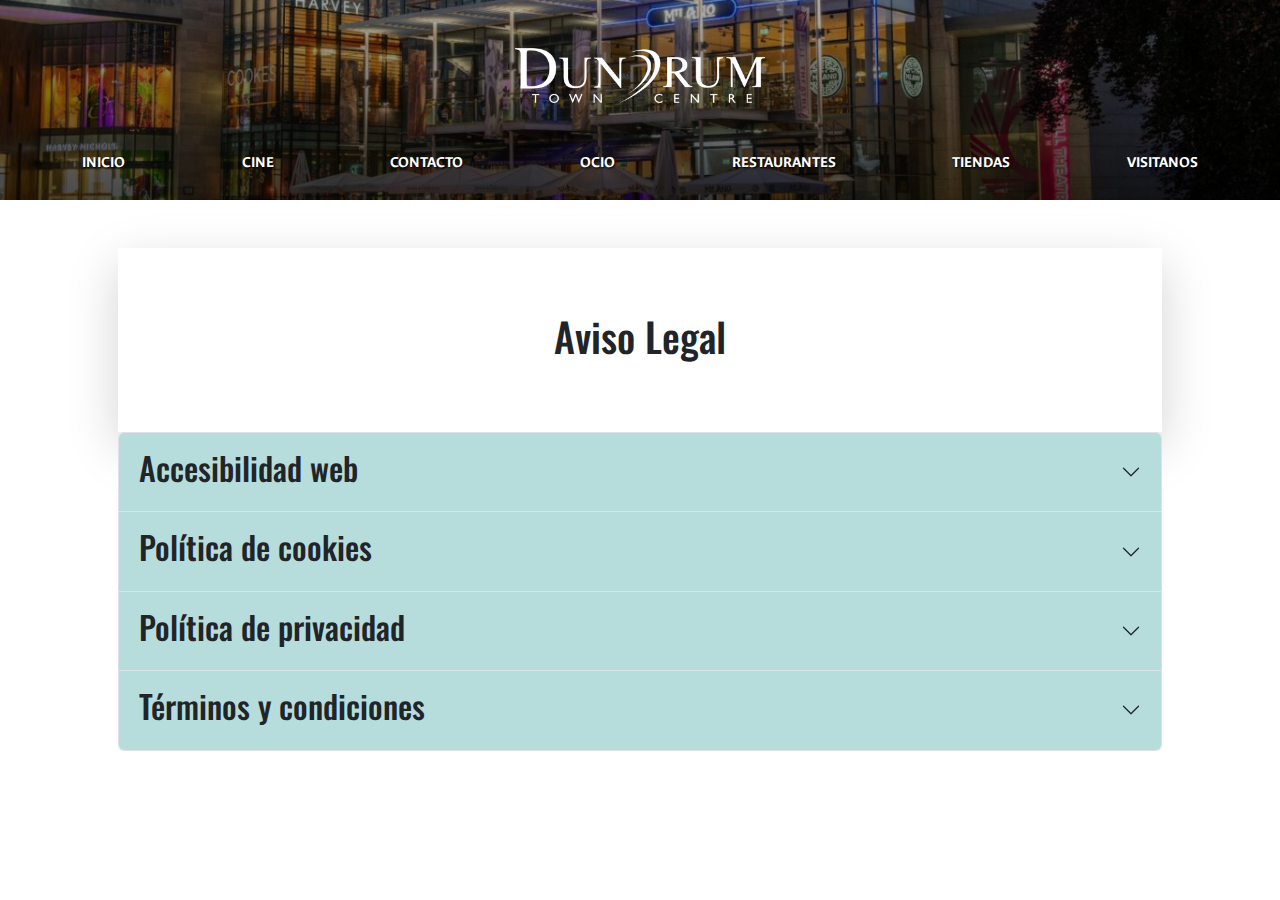
<file: avisoLegal.html>
<!DOCTYPE html>
<html lang="es">

<head>
    <meta charset="UTF-8">
    <meta name="viewport" content="width=device-width, initial-scale=1.0">
    <link href="https://cdn.jsdelivr.net/npm/bootstrap@5.3.5/dist/css/bootstrap.min.css" rel="stylesheet">
    <script src="https://cdn.jsdelivr.net/npm/bootstrap@5.3.5/dist/js/bootstrap.bundle.min.js"></script>
    <link rel="stylesheet" href="styles.css">
    <title>Aviso legal</title>
</head>

<body>

    <!-- Barra de navegación -->
    <header class="container-fluid text-bg-dark text-center p-5">
        <img class="logo" src="media/images/dundrum-logo.png" alt="DunDrum Logo" />
        <nav class="container d-flex justify-content-between mt-5">
            <a href="index.html" target="_blank">INICIO</a>
            <a href="cine.html" target="_blank">CINE</a>
            <a href="contacto.html">CONTACTO</a>
            <a href="ocio.html" target="_blank">OCIO</a>
            <a href="restaurantes.html" target="_blank">RESTAURANTES</a>
            <a href="tiendas.html" target="_blank">TIENDAS</a>
            <a href="visitanos.html" target="_blank">VISITANOS</a>
        </nav>
    </header>

    <!-- Título -->
    <article class="container text-center p-5">
        <section class=" p-5 shadow-lg">
            <h1 class="text-center p-3">Aviso Legal</h1>
        </section>

    <!-- Acordeón en cada apartado-->
    <article>
        <div class="accordion" id="miAcordeon">
            <div class="accordion-item">
                <h2 class="accordion-header" id="headingUno">
                    <button class="accordion-button collapsed" type="button" data-bs-toggle="collapse"
                        data-bs-target="#collapseUno" aria-expanded="false" aria-controls="collapseUno">
                        <h2>Accesibilidad web</h2>
                    </button>
                </h2>
                <div id="collapseUno" class="accordion-collapse collapse" aria-labelledby="headingUno"
                    data-bs-parent="#miAcordeon">
                    <div class="accordion-body">
                        <section>
                            <!-- Apartado 1: Accesibilidad web-->
                            <p>Nuestro sitio web se puede visualizar en diferentes tamaños de pantalla y el tamaño del
                                sitio web se
                                puede
                                ajustar
                                para adaptarse a diferentes usuarios. También hemos incluido un buscador y un mapa del
                                sitio para
                                facilitar
                                la
                                búsqueda de información.

                                Siempre buscamos maneras de que nuestros usuarios disfruten de la mejor experiencia en
                                este sitio web.
                                Si
                                considera
                                que debería incluirse información en esta página o si tiene algún problema para acceder
                                al sitio,
                                contáctenos
                                (/visitor-info/contact-us).
                            </p>
                            <h3>Acercamiento</h3>
                            <p>
                                En los navegadores modernos, puedes aumentar el tamaño de todas las imágenes y el texto
                                de la página
                                haciendo
                                zoom.

                                En Internet Explorer 9 o superior, selecciona el menú Herramientas y luego "Zoom >
                                Acercar" o presiona
                                Ctrl
                                +.

                                En Chrome, selecciona Ver > Acercar o en Firefox, selecciona Ver > Acercar.
                            </p>
                            <h3>
                                Pautas de accesibilidad
                            </h3>
                            <p>
                                Todas las páginas de este sitio web cumplen con el nivel A de las Pautas de
                                Accesibilidad al Contenido
                                Web
                                2.0.
                                Estas pautas constituyen el referente internacional para la creación de sitios web
                                accesibles.

                                <b>Las Pautas de Accesibilidad al Contenido Web</b> explican cómo hacer que los sitios
                                web sean más
                                accesibles
                                para
                                las
                                personas con discapacidad. El cumplimiento de estas pautas también facilita la
                                navegación en los sitios
                                web
                                para
                                todas las personas.
                            </p>
                            <h3>Estándares y tecnologías web</h3>
                            <p>
                                Este sitio web se ha creado conforme a los estándares W3C para HTML y CSS. Estas
                                tecnologías se utilizan
                                en
                                todo
                                el
                                sitio. El sitio se visualiza correctamente en todos los navegadores web populares y se
                                degrada
                                correctamente
                                en
                                navegadores antiguos.

                                Además, este sitio web utiliza tecnología JavaScript/Flash/PDF. Siempre que es posible,
                                estas
                                tecnologías se
                                han
                                diseñado para ofrecer el mismo nivel de accesibilidad que el resto del sitio.
                            </p>
                        </section>
                    </div>
                </div>
            </div>

            <div class="accordion-item">
                <h2 class="accordion-header" id="headingDos">
                    <button class="accordion-button collapsed" type="button" data-bs-toggle="collapse"
                        data-bs-target="#collapseDos" aria-expanded="false" aria-controls="collapseDos">
                        <h2>Política de cookies</h2>
                    </button>
                </h2>
                <div id="collapseDos" class="accordion-collapse collapse" aria-labelledby="headingDos"
                    data-bs-parent="#miAcordeon">
                    <div class="accordion-body">
                        <section>
                            <!-- Apartado 2: Política de cookies-->
                            <h3>¿Qué son las cookies?</h3>
                            <p>
                                Las cookies son pequeños archivos de texto que el navegador de su ordenador o teléfono
                                móvil almacena.
                                Los
                                sitios
                                web pueden leer y escribir estos archivos, lo que les permite almacenar información como
                                detalles de
                                personalización
                                o preferencias del usuario. Las cookies proporcionan una "memoria" al sitio web,
                                permitiéndole reconocer
                                al
                                usuario
                                y responder adecuadamente.

                                Le recomendamos visitar <a href="http://www.aboutcookies.org/">www.aboutcookies.org</a>,
                                que contiene
                                información
                                completa sobre cómo hacerlo en una amplia
                                variedad de navegadores. También encontrará detalles sobre cómo eliminar las cookies de
                                su ordenador,
                                así
                                como
                                información general sobre las cookies. Para obtener información sobre cómo hacerlo en el
                                navegador de su
                                teléfono
                                móvil, consulte el manual de su dispositivo.
                            </p>
                            <h3>Mensaje de cookies</h3>
                            <p>
                                Al visitar www.dundrum.ie, es posible que vea un banner invitándole a aceptar las
                                cookies o a configurar
                                sus
                                preferencias. Instalaremos cookies para que su ordenador sepa que las ha visto y no las
                                vuelva a
                                mostrar,
                                así
                                como
                                para almacenar su configuración. Esta configuración caducará al cabo de un año, momento
                                en el que se le
                                invitará
                                a
                                revisar sus preferencias.
                            </p>
                            <h3>Cookies de rendimiento del sitio</h3>
                            <p>
                                Podemos generar cookies para mejorar el rendimiento del sitio web. Estas cookies se
                                utilizan para
                                ofrecerle
                                el
                                mejor
                                rendimiento posible.
                            </p>
                            <h3>Nombre y propósito de la cookie</h3>
                            <p>
                                ASP.NET_Sessionid: Almacena información de la sesión mientras navegas por el sitio.
                                AWSELB: Se utiliza para garantizar que permanezcas en el mismo servidor con balanceo de
                                carga.
                            </p>
                            <h3>Cookies de registro</h3>
                            <p>
                                Al registrarse en nuestro sitio web, generamos cookies que indican si ha iniciado sesión
                                o no. Nuestros
                                servidores
                                utilizan estas cookies para determinar con qué cuenta ha iniciado sesión.
                            </p>
                            <h3>Nombre y propósito de la cookie</h3>
                            <p>
                                returnurl1: se utiliza para redirigirlo nuevamente a la página desde la que se registró.
                            </p>
                            <h3>.dundrum</h3>
                            <p>
                                Se utiliza para confirmar e identificar que has iniciado sesión correctamente y te
                                permite acceder a la
                                sección
                                Mi
                                cuenta del sitio web.
                            </p>
                            <p>fbsr_247948171946365 - Used to when logging in or signing up to the website
                                through Facebook, this cookie identifies you with our Facebook Application. It
                                is only used if you choose to connect to the site using Facebook.</p>
                            <h3>Cookies de terceros</h3>
                            <p>
                                Centre ofrece elementos de páginas de diversas fuentes, como Google, Facebook,
                                Foursquare y Twitter.
                                Tenga
                                en
                                cuenta que no tenemos control sobre las cookies que estos o terceros colocan en nuestro
                                sitio web. Si
                                desea
                                más
                                información sobre las cookies que utilizan estos proveedores, así como sobre cómo
                                desactivarlas,
                                consulte
                                sus
                                políticas de privacidad individuales que se indican a continuación.
                            </p>
                            <h3>Foursquare</h3>
                            <p>Integramos botones de Foursquare en el sitio. Este es un servicio de Foursquare, Inc.
                                Puede leer más
                                sobre la
                                política de privacidad de Foursquare: <a
                                    href="https://foursquare.com/legal/privacy">foursquare.com</a>
                            </p>
                            <h3>Facebook</h3>
                            <p>
                                Integramos botones de "Me gusta" de Facebook en el sitio, lo que te permite compartir
                                las páginas que te
                                gustan
                                con
                                tus amigos. Este es un servicio de Facebook, Inc. Más información sobre estas cookies:
                                <a
                                    href="http://www.facebook.com/help/?faq=115180708570932#How-does-Facebook-use-cookies">facebook.com/help</a>
                            </p>
                            <h3>Facebook Pixel</h3>
                            <p>
                                Utilizamos el píxel de Facebook para medir, optimizar y generar audiencias para campañas
                                publicitarias.
                                Nos
                                permite
                                ver cómo nuestros usuarios se mueven entre dispositivos al acceder a nuestro sitio web y
                                a Facebook,
                                para
                                garantizar
                                que cualquier anuncio sea visto por los usuarios con más probabilidades de estar
                                interesados ​​en él,
                                analizando
                                el
                                contenido que el usuario ha visto e interactuado en nuestro sitio web. Para obtener más
                                información
                                sobre el
                                píxel
                                de Facebook, consulte:
                                <a
                                    href="https://en-gb.facebook.com/business/help/651294705016616">facebook.com/business</a>
                            </p>
                            <h3>Twitter</h3>
                            <p>
                                Utilizamos botones de Twitter para incrustar tweets en el sitio, lo que te permite
                                compartir páginas con
                                tus
                                amigos.
                                Este servicio es proporcionado por Twitter, Inc. Más información sobre la política de
                                privacidad de
                                Twitter:
                                <a href="https://twitter.com/privacy">twitter.com/privacy</a>
                            </p>
                            <h3>Google Analytics</h3>
                            <p>
                                Utilizamos Google Analytics, un servicio de análisis web proporcionado por Google, Inc.
                                Google Analytics
                                instala
                                cookies para registrar el número de visitantes y detalles sobre el uso del navegador.
                                Cómo rechazar o
                                eliminar
                                estas
                                cookies: <a href="http://www.google.com/intl/en/privacypolicy.html">google.com/intl</a>
                            </p>
                            <h3>Google Maps</h3>
                            <p>
                                Utilizamos Google Maps, un servicio de Google Inc., para proporcionar mapas e
                                indicaciones. Cómo
                                rechazar o
                                eliminar
                                estas cookies: <a href="http://www.google.com/intl/en/privacypolicy.html"></a>
                            </p>
                            <h3>SkyGlue</h3>
                            <p>
                                Utilizamos SkyGlue, que utiliza cookies, para recopilar información sobre cómo los
                                visitantes utilizan
                                nuestro
                                sitio
                                web. Esta información se recopila sobre los usuarios individuales que se han suscrito a
                                nuestro
                                marketing
                                por
                                correo
                                electrónico y que han hecho clic en uno de nuestros correos electrónicos que los lleva a
                                nuestro sitio
                                web.
                                Podemos
                                utilizar estos datos para personalizar el marketing o crear perfiles de los usuarios.
                                Los datos
                                recopilados
                                incluyen
                                el número de visitantes del sitio web, su procedencia y las páginas que han visitado.
                                Más información
                                sobre
                                la
                                política de privacidad de SkyGlue: <a
                                    href="http://www.skyglue.com/privacy-and-security-policy/">skyglue.com/privacy</a>
                            </p>
                            <h3>iBeacon</h3>
                            <p>
                                Utilizamos iBeacons para recopilar información de ubicación no personal para ofrecer
                                anuncios basados
                                ​​en
                                la
                                ubicación y registrar el número de visitantes que pasan cerca de un iBeacon.

                                También utilizamos enlaces de afiliados que utilizan cookies que proporcionan servicios
                                de seguimiento
                                para
                                registrar transacciones comerciales (por ejemplo, realizar un pedido en la tienda online
                                de uno de
                                nuestros
                                socios
                                minoristas). El único propósito de estas cookies de seguimiento es asignar un anuncio
                                exitoso a una
                                transacción
                                comercial específica y realizar los servicios de facturación correspondientes. En este
                                seguimiento no se
                                recopila,
                                procesa ni utiliza información personal del usuario. Solo se almacena en las cookies de
                                seguimiento la
                                información
                                sobre cuándo y en qué dispositivo se hizo clic en un anuncio. El tercero solo almacena
                                una secuencia de
                                datos
                                individual que no se puede asignar a un usuario específico y que contiene información
                                sobre el programa
                                de
                                socios
                                del anunciante, el editor y el momento específico de la acción del usuario. Durante el
                                seguimiento,
                                también
                                pueden
                                recopilar información sobre el dispositivo utilizado para realizar una transacción
                                comercial, como el
                                sistema
                                operativo y el navegador. Utilizamos enlaces de los siguientes proveedores; consulte sus
                                políticas de
                                cookies
                                individuales a continuación:

                                Affiliate Window - <a
                                    href="https://www.awin.com/gb/legal/privacy-policy">https://www.awin.com/gb/legal/privacy-policy</a>
                                Linkshare (Rakuten) - <a
                                    href="https://rakutenmarketing.com/en-uk/legal-notices/website-privacy-policy">https://rakutenmarketing.com/en-uk/legal-notices/website-privacy-policy</a>
                                Commission Junction (Conversant) - <a
                                    href="http://www.conversantmedia.eu/legal/cookie-policy">http://www.conversantmedia.eu/legal/cookie-policy</a>
                                Webgains - <a
                                    href="http://www.webgains.com/public/en/privacy/">http://www.webgains.com/public/en/privacy/</a>
                                Tradedoubler - <a
                                    href="http://www.tradedoubler.com/en/privacy-policy/">http://www.tradedoubler.com/en/privacy-policy/</a>
                                Pepperjam - <a
                                    href="https://www.pepperjam.com/legal#privacy">https://www.pepperjam.com/legal#privacy</a>
                                Affilinet - <a
                                    href="https://www.affili.net/uk/about-cookies">https://www.affili.net/uk/about-cookies</a>
                                TradeTracker - <a
                                    href="https://tradetracker.com/privacy-policy/how-we-use-cookies/">https://tradetracker.com/privacy-policy/how-we-use-cookies/</a>

                                Puede bloquear las cookies activando la configuración de su navegador que le permite
                                rechazar la
                                instalación
                                de
                                todas o algunas cookies. Sin embargo, si configura su navegador para bloquear todas las
                                cookies
                                (incluidas
                                las
                                esenciales), es posible que no pueda acceder a todo o parte de nuestro sitio web.
                            </p>
                        </section>
                    </div>
                </div>
            </div>

            <div class="accordion-item">
                <h2 class="accordion-header" id="headingTres">
                    <button class="accordion-button collapsed" type="button" data-bs-toggle="collapse"
                        data-bs-target="#collapseTres" aria-expanded="false" aria-controls="collapseTres">
                        <h2>Política de privacidad</h2>
                    </button>
                </h2>
                <div id="collapseTres" class="accordion-collapse collapse" aria-labelledby="headingTres"
                    data-bs-parent="#miAcordeon">
                    <div class="accordion-body">
                        <section>
                            <!-- Apartado 3: Política de privacidad-->
                            <p>
                                En Dundrum Town Centre Management Limited (nosotros) nos comprometemos a proteger todos
                                los datos
                                personales
                                que
                                nos
                                proporcione, incluyendo la información que nos proporcione o que recopilemos al utilizar
                                nuestros
                                canales
                                digitales,
                                como nuestra aplicación Dundrum PLUS y sus funciones.

                                Creemos que es importante que sepa qué datos personales recopilamos y cómo los
                                utilizamos. Esta política
                                (junto
                                con
                                nuestros términos y condiciones y cualquier otro documento mencionado en ella) explica
                                los datos
                                personales
                                que
                                procesamos, para qué los utilizamos y la base legal para procesar esta información.
                                También explica los
                                derechos
                                legales que puede tener para controlar dicho procesamiento.
                            </p>
                            <h3>Sobre nosotros y cómo contactarnos</h3>
                            <p>
                                Dundrum Town Centre Management Limited forma parte del Grupo Hammerson, y tanto Dundrum
                                Town Centre como
                                otras
                                empresas del grupo Hammerson, incluida Hammerson Group Management Limited, son
                                responsables del
                                tratamiento
                                de
                                sus
                                datos.
                                Nuestra dirección de contacto es 6.ª planta, 2 Grand Canal Square, Dublín 2. Si tiene
                                alguna pregunta
                                específica
                                relacionada con esta política de privacidad, desea una lista de las empresas del grupo
                                Hammerson que
                                pueden
                                tratar
                                sus datos o cualquier otra cuestión de privacidad relacionada con nosotros, póngase en
                                contacto con
                                nosotros
                                a
                                través de nuestra página de contacto o enviando un correo electrónico a
                                dataprotectionofficer@hammerson.com.
                            </p>
                            <h3>¿Qué datos personales procesamos?</h3>
                            <p>
                                Procesamos los datos personales que se detallan a continuación, que usted o su
                                dispositivo nos
                                proporcionan
                                al
                                acceder a nuestro sitio web o utilizar Dundrum PLUS. No tiene la obligación de
                                proporcionar la
                                información
                                que
                                se
                                indica a continuación; sin embargo, si no lo hace, es posible que no podamos
                                contactarle, abrir una
                                cuenta,
                                enviarle
                                los materiales que ha solicitado ni permitirle participar en concursos o canjear ofertas
                                si no
                                disponemos de
                                la
                                información necesaria para ello.

                                El tipo de datos que procesamos sobre usted incluye: información que nos ha
                                proporcionado al rellenar
                                formularios
                                (incluidos los formularios para nuestro Servicio de Compras con Manos Libres), al
                                iniciar sesión con sus
                                cuentas
                                de
                                Facebook, Twitter o Apple, o al comunicarse con nosotros, incluyendo nombre, dirección,
                                cargo, datos de
                                contacto
                                (como correo electrónico y número de teléfono móvil), fecha de nacimiento, detalles de
                                cualquier oferta
                                o
                                concurso
                                en el que se haya inscrito, cualquier comunicación que pueda tener con nosotros
                                (incluidos los informes
                                de
                                problemas
                                con nuestro sitio), preferencias sobre los métodos y tipos de información de marketing
                                que ha consentido
                                recibir, su
                                nombre de usuario (ID de cuenta) y contraseña al abrir una cuenta.

                                Información que recopilamos u observamos sobre usted cuando utiliza nuestros servicios,
                                incluyendo:
                                (a) Datos de geolocalización proporcionados por su smartphone u otro dispositivo móvil
                                para acceder a
                                nuestros
                                servicios a través de la App, siempre que haya dado su consentimiento para que la App
                                recopile estos
                                datos
                                en su
                                smartphone u otro dispositivo móvil. Si ya no desea compartir estos datos de
                                geolocalización, puede
                                desactivarlos
                                mediante la configuración de ubicación de su smartphone.
                                (b) Información de uso del dispositivo y del sitio web: Cuando instala una de nuestras
                                aplicaciones
                                móviles
                                o
                                utiliza una computadora, tableta, smartphone u otro dispositivo para acceder a nuestros
                                sitios web,
                                podemos
                                recopilar información sobre el dispositivo y cómo lo utiliza. Esta información puede
                                incluir el tipo de
                                dispositivo,
                                su sistema operativo, su navegador (por ejemplo, si utilizó Internet Explorer, Firefox,
                                Safari, Chrome u
                                otro
                                navegador), su proveedor de servicios de internet, su nombre de dominio, su dirección IP
                                (protocolo de
                                internet), el
                                identificador de su dispositivo (o UDID), la fecha y hora en que accedió a nuestro
                                servicio, el sitio
                                web
                                que lo
                                refirió a nuestro sitio web, las páginas web que solicitó, la fecha y hora de dichas
                                solicitudes y el
                                tema
                                de
                                los
                                anuncios en los que hace clic o por los que se desplaza. Para recopilar esta
                                información, utilizamos
                                cookies,
                                balizas y tecnologías similares.
                                (c) Imágenes suyas recopiladas por las cámaras de CCTV en funcionamiento en Dundrum.
                            </p>
                            <h3>Como los usamos</h3>
                            <p>
                                Envío de mensajes de marketing o interacción con usted: Utilizamos sus datos para
                                enviarle información
                                de
                                marketing
                                por diversos canales, como correo electrónico, SMS, correo postal o teléfono, o mensajes
                                push si utiliza
                                nuestra
                                aplicación, incluyendo el envío de avisos sobre nuevos productos, ofertas especiales y
                                otros materiales
                                de
                                marketing
                                para mejorar y fortalecer su relación con Dundrum. Utilizaremos estos datos de acuerdo
                                con las
                                preferencias
                                que
                                haya
                                seleccionado, ya sea con su consentimiento (cuando lo solicite) o con intereses
                                legítimos si no se ha
                                opuesto a
                                recibir dicha información.

                                También podemos utilizar sus datos para nuestros propios intereses legítimos, que
                                incluyen:
                                • enviarle encuestas o apoyarle en actividades de investigación de mercado de otras
                                maneras para
                                ayudarnos a
                                mejorar
                                nuestros servicios y comprender mejor a nuestros clientes;
                                • permitirle participar en las funciones interactivas de nuestro servicio, cuando así lo
                                desee;
                                • garantizar que el contenido de nuestros canales digitales se presente de la manera más
                                eficaz para
                                usted y
                                para su
                                ordenador/smartphone o tableta; permitirnos investigar y responder a cualquier problema
                                o
                                correspondencia
                                recibida;
                                • administrar su cuenta en línea y cualquier promoción o concurso en el que haya
                                participado; y
                                • notificarle sobre cambios en nuestros servicios.

                                Consideramos que estos intereses están justificados, ya que es completamente opcional
                                que se registre,
                                participe
                                o
                                nos proporcione Datos Personales en las situaciones mencionadas. Podrá oponerse a este
                                tratamiento en
                                cualquier
                                momento. Para obtener más información, consulte Sus derechos a continuación.

                                También podemos utilizar sus datos personales cuando sea necesario para la ejecución de
                                un contrato,
                                incluyendo
                                la
                                prestación de servicios como nuestro Servicio de Compras con Manos Libres.
                            </p>
                            <h3>Geolocalización y uso del dispositivo y del sitio web</h3>
                            <p>
                                Utilizamos la información de geolocalización y de uso del dispositivo y del sitio web
                                para mejorar la
                                eficacia y
                                el
                                funcionamiento de Dundrum PLUS o del sitio web, para mejorar nuestros servicios
                                existentes y desarrollar
                                nuevos,
                                y
                                para fundamentar y orientar nuestra estrategia de marketing. Además, es posible que
                                compartamos datos
                                estadísticos
                                anónimos con minoristas o que los utilicemos para desarrollar nuevas promociones que
                                puedan interesar a
                                nuestros
                                clientes.

                                También utilizaremos esta información para la administración del sistema y para
                                proporcionar información
                                agregada a
                                nuestros minoristas. Se trata de datos estadísticos anónimos sobre las acciones y
                                patrones de navegación
                                de
                                nuestros
                                usuarios, que nos ayudan a mejorar nuestro sitio y a ofrecer un servicio mejor y más
                                personalizado. Nos
                                permiten:

                                • Estimar el tamaño de nuestra audiencia y sus patrones de uso.

                                • Almacenar información sobre sus preferencias y, por lo tanto, personalizar nuestro
                                sitio según sus
                                intereses
                                individuales.

                                • Agilizar sus búsquedas.

                                • Reconocerle cuando vuelva a visitar nuestro sitio. Para obtener más información,
                                consulte nuestra
                                Política
                                de
                                Cookies.
                            </p>
                            <h3>Imágenes de CCTV</h3>
                            <p>
                                Cuando consideremos que, en general, es apropiado, procesaremos las grabaciones de CCTV
                                para los
                                siguientes
                                intereses legítimos:
                                • mantener la seguridad de nuestro personal, visitantes y propiedades;
                                • garantizar el cumplimiento de los procedimientos de salud y seguridad;
                                • detectar y prevenir delitos; y
                                • ayudar a las fuerzas del orden en la detención, investigación y enjuiciamiento de
                                infractores.

                                Esto puede incluir compartir las grabaciones con la policía u otras fuerzas del orden, o
                                con nuestras
                                aseguradoras
                                cuando sea necesario en relación con una reclamación, así como con terceros en relación
                                con
                                procedimientos
                                legales o
                                situaciones de emergencia.

                                Datos procesados ​​cuando sea necesario para cumplir con una obligación legal que nos
                                impone.

                                Trataremos sus datos personales para poder cumplir con cualquier solicitud que tenga
                                derecho a realizar,
                                incluso
                                en
                                virtud de las leyes de protección de datos, para garantizar que no se proporcione
                                contenido inapropiado
                                a
                                menores de
                                18 años y para poder conservar los registros que estamos legalmente obligados a
                                conservar, incluyendo
                                pruebas de
                                los
                                consentimientos otorgados, o para demostrar nuestro cumplimiento con las obligaciones
                                legales.
                            </p>
                            <h3>¿Durante cuánto tiempo conservaremos su información?</h3>
                            <p>
                                Normalmente conservaremos sus datos personales durante un periodo de hasta 7 años a
                                partir de la última
                                fecha
                                entre:
                                • la última fecha en que inició sesión en nuestro sitio web o utilizó nuestra
                                aplicación; o
                                • cuando cancele su suscripción a nuestras comunicaciones de marketing (si es
                                posterior); a menos que
                                estemos
                                legalmente obligados a conservar la información durante más tiempo. Sin embargo,
                                podríamos eliminar sus
                                datos
                                antes
                                si no tenemos ningún propósito para conservarlos.

                                Si utiliza nuestro Servicio de Compras sin Contacto, el formulario firmado con sus datos
                                personales se
                                destruirá
                                después de que haya recogido sus artículos. En caso de que no pueda recoger sus
                                artículos en la fecha y
                                hora
                                acordadas, intentaremos ponernos en contacto con usted en al menos 3 ocasiones distintas
                                durante un
                                periodo
                                de
                                10
                                días para organizar la recogida. Si nuestros intentos de contactarle no tienen éxito,
                                trataremos estos
                                artículos
                                como abandonados y los someteremos a nuestros protocolos de objetos perdidos. El
                                formulario con sus
                                datos
                                personales
                                se destruirá una vez finalizado este proceso.

                                Conservaremos sus datos si ha cancelado su suscripción a nuestras comunicaciones de
                                marketing para
                                garantizar
                                que
                                respetamos su retirada de consentimiento de forma continua.
                            </p>
                            <h3>¿Con quién compartiremos tu información personal?</h3>
                            <p>
                                Compartiremos sus datos personales dentro del grupo de empresas Hammerson (incluidas
                                nuestras filiales,
                                nuestra
                                sociedad matriz y sus filiales, si procede), para los fines descritos anteriormente,
                                incluyendo nuestra
                                gestión
                                empresarial interna y la prestación de servicios centralizados eficientes dentro de
                                nuestro grupo. En
                                tal
                                caso,
                                cumplirán con un aviso de privacidad similar a este, a menos que le proporcionen un
                                aviso de privacidad
                                alternativo.
                                Para más información sobre el grupo de empresas Hammerson, visite:
                                https://www.hammerson.com/property/.

                                También utilizamos proveedores de servicios externos que actúan bajo nuestras
                                instrucciones para
                                facilitar
                                la
                                prestación del sitio web, Dundrum PLUS o nuestros servicios, y que están específicamente
                                contratados
                                para
                                procesar
                                datos personales en nuestro nombre. Podremos compartir sus datos personales, cuando sea
                                necesario, con
                                posibles
                                compradores o compradores de cualquier parte de nuestro negocio, basándonos en nuestros
                                intereses
                                legítimos
                                y en
                                los
                                intereses de nuestro comprador, para que puedan valorar adecuadamente el negocio,
                                evaluar los riesgos y
                                continuar
                                haciendo negocios con usted después de la adquisición.

                                También compartiremos sus datos personales cuando:
                                (a) usted haya otorgado su consentimiento explícito previo;
                                (b) cuando así lo exija la ley, incluida cualquier orden judicial;
                                (c) cuando sea necesario para protegerle a usted, a Dundrum, a sus clientes o al público
                                en general.
                            </p>
                            <h3>¿Dónde se guardarán sus datos personales?</h3>
                            <p>
                                Podemos almacenar o procesar sus datos personales fuera del Espacio Económico Europeo
                                (EEE) o de otros
                                países
                                aprobados por la Comisión Europea por ofrecer las garantías adecuadas para los datos
                                personales, cuando
                                utilicemos
                                proveedores de servicios ubicados en dichos países. En tal caso, implementaremos las
                                garantías adecuadas
                                para
                                proteger sus datos personales y garantizar que cumplan con todos los requisitos legales
                                pertinentes. De
                                igual
                                manera, al final del Período de Transición/Implementación, cuando el Reino Unido deje de
                                estar sujeto a
                                las
                                leyes
                                europeas, incluido el RGPD, nos aseguraremos de que las protecciones mencionadas
                                anteriormente se
                                apliquen a
                                cualquier transferencia de este tipo del EEE al Reino Unido en tal caso. Si necesita más
                                información
                                sobre
                                los
                                países donde se procesan sus datos personales o copias de cualquier documento que
                                establezca las
                                garantías
                                adecuadas
                                que hemos implementado para protegerlos, póngase en contacto con nosotros.
                            </p>
                            <h3>Privacidad de los niños</h3>
                            <p>
                                Si los menores de 16 años descargan nuestra aplicación o utilizan nuestros servicios,
                                deben confirmar
                                que
                                cuentan
                                con el consentimiento de sus padres. Los padres deben supervisar las actividades en
                                línea de sus hijos y
                                considerar
                                el uso de herramientas disponibles en servicios en línea y proveedores de software que
                                facilitan
                                entornos de
                                internet adaptados a ellos. Si alguno de nuestros productos o servicios está dirigido
                                directamente a
                                menores, le
                                proporcionaremos información adicional sobre cómo se utilizarán sus datos en el contexto
                                de dicho
                                servicio.

                                Si se proporciona la edad del usuario, esta se utiliza para garantizar que no se
                                promocionen productos
                                inapropiados
                                para menores de 18 años.
                            </p>
                            <h3>Otros sitios</h3>
                            <p>
                                Nuestros canales digitales pueden contener enlaces a otros sitios web. Estos sitios no
                                están cubiertos
                                por
                                esta
                                política de privacidad y, si bien nos comprometemos a proteger sus Datos Personales, no
                                podemos
                                controlar ni
                                asumimos ninguna responsabilidad por las prácticas de privacidad, las cookies ni el
                                contenido de dichos
                                sitios
                                web.
                                Le recomendamos leer las declaraciones de privacidad de todos los sitios web que
                                recopilan sus Datos
                                Personales.

                                Usted es el único responsable de mantener la confidencialidad de sus contraseñas y demás
                                información de
                                su
                                cuenta, y
                                no nos responsabilizamos de ningún daño derivado de la divulgación de su contraseña o
                                del acceso a su
                                cuenta
                                de
                                correo electrónico por parte de terceros.
                            </p>
                            <h3>Sus derechos</h3>
                            <h3>Proceso de eliminación de datos del cliente</h3>
                            <p>
                                Los usuarios pueden solicitar la eliminación de su cuenta y datos en cualquier momento
                                contactándonos a
                                dataprotectionofficer@hammerson.com e indicando "Eliminación de datos" en el asunto.
                                Asegúrese de
                                incluir en
                                el
                                mensaje la dirección de correo electrónico que utilizó para registrar su cuenta. Sus
                                datos y su cuenta
                                de
                                cliente se
                                eliminarán en un plazo de 30 días y se le notificará por correo electrónico.

                                Si desea retirar su consentimiento para recibir materiales de marketing, puede hacerlo:
                                • enviándonos un correo electrónico a dataprotectionofficer@hammerson.com
                                • actualizando sus preferencias en su cuenta en línea; o
                                • haciendo clic en el enlace para cancelar la suscripción en cualquier correo
                                electrónico que le hayamos
                                enviado.

                                Si retira su consentimiento, esto no afectará nuestro derecho a haberle enviado material
                                de marketing
                                antes
                                de
                                su
                                retirada, pero no le enviaremos más material de marketing. Si bien haremos todo lo
                                posible para que no
                                reciba
                                más
                                material de marketing de inmediato, es posible que los cambios tarden un poco en surtir
                                efecto. Tenga en
                                cuenta
                                que
                                su información no se eliminará, sino que se conservará en una lista de supresión para
                                garantizar que no
                                le
                                enviemos
                                comunicaciones de marketing inadvertidamente una vez que haya retirado su consentimiento
                                para
                                recibirlas.

                                A menos que haya configurado su navegador para que rechace las cookies, nuestro sistema
                                las emitirá
                                cuando
                                inicie
                                sesión en nuestro sitio.

                                Si no desea que procesemos su información de geolocalización y uso del dispositivo y del
                                sitio web,
                                puede
                                evitarlo
                                desactivando la función o bloqueando las cookies en su dispositivo o navegador. Sin
                                embargo, si
                                selecciona
                                esta
                                configuración, es posible que no pueda acceder a ciertas partes de nuestro sitio o que
                                esto afecte a la
                                usabilidad
                                de nuestro sitio web y/o aplicación.

                                Para obtener más información sobre cómo hacerlo, visite <a
                                    href="http://www.allaboutcookies.org/">http://www.allaboutcookies.org/</a>. También
                                tiene derecho a
                                solicitar
                                que:
                                • le proporcionemos una copia de cualquier dato personal que tengamos sobre usted;
                                • le proporcionemos una copia de cualquier dato personal que nos haya proporcionado y
                                que conservemos en
                                formato
                                electrónico, en un formato estructurado, de uso común y lectura mecánica;
                                • corrijamos o completemos cualquier dato personal incorrecto (también puede actualizar
                                sus registros a
                                través
                                de su
                                perfil en su cuenta en línea);
                                • eliminemos cualquier dato personal que ya no necesitemos para los fines mencionados,
                                cuando haya
                                retirado
                                su
                                consentimiento y no existan otros motivos para procesar dicha información, cuando los
                                datos personales
                                hayan
                                sido
                                procesados ​​ilegalmente o cuando la ley nos obligue a eliminarlos; y
                                • restrinjamos el procesamiento de sus datos personales mientras confirmamos si es
                                necesario corregirlos
                                tras su
                                solicitud, si el procesamiento es ilegal y si no desea que los eliminemos; o si ya no
                                necesitamos
                                procesar
                                los
                                datos
                                personales, pero usted necesita la información para establecer, ejercer o defender
                                reclamaciones
                                legales. En
                                estas
                                circunstancias, solo trataremos sus datos personales para los fines para los que haya
                                dado su
                                consentimiento, o
                                para
                                el establecimiento, ejercicio o defensa de reclamaciones legales o la protección de los
                                derechos de otra
                                persona;
                                y/o
                                • oponerse al tratamiento de sus datos personales por nuestra parte, cuando los tratemos
                                con base en
                                intereses
                                legítimos y no podamos demostrar un interés legítimo imperioso que prevalezca sobre sus
                                intereses,
                                derechos
                                y
                                libertades, o para la defensa, ejercicio o defensa de reclamaciones legales.

                                Si desea realizar dicha solicitud, utilice nuestra página de contacto o envíe un correo
                                electrónico a
                                dataprotectionofficer@hammerson.com.

                                Es posible que necesitemos información adicional para confirmar su identidad antes de
                                poder procesar su
                                solicitud
                                y/o para ayudarnos a responder a ella.

                                Si no está satisfecho con el resultado de su solicitud o con el tratamiento de sus datos
                                personales,
                                tiene
                                derecho a
                                presentar una reclamación ante la Oficina de la Comisión de Protección de Datos (CPD),
                                cuyo sitio web es
                                <a href="https://www.dataprotection.ie">https://www.dataprotection.ie</a>.
                            </p>
                            <h3>Modificaciones de esta política</h3>
                            <p>
                                Podemos revisar esta Política de Privacidad ocasionalmente. Si realizamos algún cambio
                                en esta política
                                de
                                privacidad que pueda afectar significativamente a usted o al procesamiento de sus datos
                                personales, se
                                lo
                                notificaremos por correo electrónico (enviado a la dirección de correo electrónico
                                especificada en su
                                cuenta) o
                                mediante un aviso en nuestro sitio web antes de que el cambio entre en vigor.
                                Fecha de la última modificación: 29 de enero de 2020.

                                Agradecemos cualquier pregunta, comentario o solicitud relacionada con esta política de
                                privacidad y
                                debe
                                dirigirse
                                a través de nuestra página de contacto o directamente por correo electrónico a
                                dataprotectionofficer@hammerson.com.
                            </p>
                        </section>
                    </div>
                </div>
            </div>
            <div class="accordion-item">
                <h2 class="accordion-header" id="headingCuatro">
                    <button class="accordion-button collapsed" type="button" data-bs-toggle="collapse"
                        data-bs-target="#collapseCuatro" aria-expanded="false" aria-controls="collapseCuatro">
                        <h2>Términos y condiciones</h2>
                    </button>
                </h2>
                <div id="collapseCuatro" class="accordion-collapse collapse" aria-labelledby="headingCuatro"
                    data-bs-parent="#miAcordeon">
                    <div class="accordion-body">
                        <section>
                            <!-- Apartado 4: Términos y condiciones-->
                            <p>
                                Lea atentamente estos términos y condiciones antes de utilizar este sitio web y la
                                aplicación. Al
                                utilizar
                                este
                                sitio web y la aplicación, usted declara haber leído y aceptado estos términos y
                                condiciones. Si no los
                                acepta,
                                no
                                utilice este sitio web ni la aplicación.

                                Fines informativos

                                Este sitio web y la aplicación son propiedad del Centro Comercial Dundrum y proporcionan
                                información
                                general.
                                Están
                                diseñados únicamente con fines informativos, por lo que no se debe confiar en ellos sin
                                realizar otras
                                consultas
                                adecuadas a las circunstancias. Cualquier información personal que proporcione al Centro
                                Comercial
                                Dundrum o
                                a
                                Hammerson UK Properties plc se utilizará según lo establecido en la Política de
                                Privacidad de Dundrum.
                                Usted
                                se
                                compromete a que todos los datos y declaraciones que nos proporcione para registrarse en
                                el sitio web y
                                la
                                aplicación sean correctos.

                                El Centro Comercial Dundrum hará todo lo posible para garantizar que la información
                                contenida en el
                                sitio
                                web y
                                la
                                aplicación sea precisa y esté actualizada.

                                Derechos de autor

                                Todos los materiales presentados en este sitio web y la aplicación, incluyendo, entre
                                otros, cualquier
                                logotipo,
                                diseño, texto, gráfico y su disposición, están licenciados o son propiedad de Hammerson
                                plc u otras
                                empresas
                                del
                                Grupo Hammerson plc o de los propietarios de centros comerciales gestionados por
                                Hammerson plc. Salvo
                                que
                                indiquemos
                                lo contrario, no debe copiar, distribuir, republicar, descargar, mostrar, publicar ni
                                transmitir ningún
                                material
                                de
                                nuestro sitio web y la aplicación en ninguna forma ni por ningún medio, incluyendo,
                                entre otros, medios
                                electrónicos, mecánicos o de otro tipo, sin nuestra autorización previa por escrito o la
                                autorización
                                por
                                escrito
                                del titular de los derechos de autor correspondiente.

                                Puede acceder y utilizar los materiales de este sitio web y la aplicación exclusivamente
                                para su uso
                                personal.

                                No debe realizar ninguna acción que altere, modifique o añada nada al material de este
                                sitio web y la
                                aplicación.

                                Conducta del usuario

                                Al acceder a este sitio web y la aplicación, no debe:

                                Interrumpir o interferir con el sitio web y la aplicación, ni con ningún servicio,
                                recurso del sistema,
                                cuenta,
                                servidor o red conectados o accesibles a través de este sitio web y la aplicación, o
                                sitios web y
                                aplicaciones
                                vinculados;

                                Interrumpir o interferir con el disfrute de este sitio web y la aplicación por parte de
                                otros usuarios,
                                o
                                con
                                sitios
                                web y aplicaciones vinculados;

                                Intentar obtener acceso no autorizado a este sitio web y la aplicación, o a partes de
                                estos que no sean
                                de
                                acceso
                                público; o

                                Publicar o transmitir a este sitio web y la aplicación, o a través de ellos, cualquier
                                material que
                                pueda
                                infringir
                                los derechos de propiedad intelectual de terceros, o cualquier material o publicación
                                difamatoria,
                                despectiva u
                                ofensiva.

                                Además, usted acepta ser el único responsable de las acciones y comunicaciones que haya
                                realizado o
                                transmitido
                                a
                                través de este sitio web y la aplicación. Usted acepta indemnizarnos y eximirnos de toda
                                responsabilidad
                                por
                                cualquier reclamación, acción, demanda, pérdida o daño que un tercero presente o sufra
                                como consecuencia
                                de
                                su
                                conducta (incluida la transmisión de declaraciones o material difamatorio, despectivo u
                                ofensivo a
                                cualquier
                                persona), su incumplimiento de estos términos y condiciones o su incumplimiento de
                                cualquier derecho de
                                terceros.
                                Este sitio web y la aplicación contienen enlaces a otros sitios web y aplicaciones
                                independientes de
                                Dundrum
                                Town
                                Centre y mantenidos por terceros.

                                El Centro de Dundrum no se responsabiliza del contenido de sitios web ni aplicaciones de
                                terceros, ni de
                                ningún
                                daño
                                o perjuicio derivado del contenido de dichos sitios web. Los enlaces a otros sitios web
                                y aplicaciones
                                se
                                proporcionan para su comodidad como usuario de este sitio y no implican la aprobación
                                por parte del
                                Centro
                                de
                                Dundrum de dichos sitios web ni su asociación con sus operadores. Debe evaluar la
                                idoneidad del
                                contenido de
                                dichos
                                sitios web y aplicaciones para sus fines. Usted es el único responsable de las acciones
                                que realice
                                basándose en
                                el
                                contenido de este sitio web y aplicación, o al que acceda a través de ellos.

                                Es probable que los sitios web de terceros tengan sus propias restricciones sobre cómo
                                puede usar el
                                contenido
                                de
                                dichos sitios web y aplicaciones, y sobre la responsabilidad que el proveedor del sitio
                                web y la
                                aplicación
                                aceptará
                                (si corresponde) en relación con dicho contenido.

                                Lea y cumpla estas normas. Debe cumplir con todas las leyes y normativas locales,
                                estatales, nacionales
                                e
                                internacionales aplicables relacionadas con el uso o las actividades en este sitio web y
                                aplicación.
                            </p>
                            <h3>Términos y condiciones generales</h3>
                            <p>
                                Al participar, acepta los requisitos establecidos en todo el material promocional y los
                                siguientes
                                Términos
                                y
                                Condiciones Generales.

                                1. Los premios están sujetos a disponibilidad.

                                2. Disponible para residentes de Irlanda, salvo que se indique lo contrario. No
                                disponible para
                                empleados
                                (ni
                                sus
                                familiares directos) de DTC, sus agencias, propietarios ni ninguna otra persona
                                profesionalmente
                                asociada
                                con
                                esta
                                promoción. DTC se reserva el derecho de solicitar una prueba de identidad o verificar
                                las condiciones de
                                elegibilidad, y de entregar el premio al ganador en persona.

                                3. Máximo de una participación por persona, salvo que se indique lo contrario. No se
                                permiten las
                                participaciones a
                                través de agentes o terceros, ni el uso de múltiples identidades y direcciones de correo
                                electrónico.

                                4. Se prohíbe el uso de participaciones o programas automatizados, y todas estas
                                participaciones serán
                                descalificadas si se descubren.

                                5. DTC se reserva el derecho de descalificar participaciones tardías, mal dirigidas,
                                incompletas,
                                corruptas,
                                perdidas, ilegibles o inválidas.

                                6. Los premios deben recogerse en DTC. Si algún premio no se puede cobrar dentro del
                                plazo establecido,
                                DTC
                                se
                                reserva el derecho de seleccionar un ganador alternativo o redistribuir el premio en un
                                futuro concurso
                                o
                                sorteo.
                                DTC no se responsabiliza de ninguna persona que no haya cobrado el premio y no se le
                                abonará ninguna
                                compensación.

                                7. DTC ha organizado esta Promoción de buena fe, pero, en la medida en que lo permita la
                                ley, no acepta
                                ninguna
                                responsabilidad por pérdidas o daños derivados de la participación de cualquier persona
                                en la Promoción
                                ni
                                por
                                ningún aspecto de los premios otorgados. Sus derechos legales como consumidor no se
                                verán afectados.

                                8. DTC se reserva el derecho de modificar, suspender, cancelar o terminar la promoción,
                                extender o
                                reanudar
                                el
                                período de participación, o descalificar a cualquier participante en cualquier momento
                                sin previo aviso.
                                Esto
                                ocurrirá si no se puede garantizar que la promoción se lleve a cabo de forma justa o
                                correcta por
                                razones
                                técnicas,
                                legales o de otra índole, o si DTC sospecha que alguna persona ha manipulado las
                                participaciones o los
                                resultados, o
                                ha actuado de forma poco ética de cualquier otra manera.

                                9. No se ofrecerán premios en efectivo ni otros premios alternativos, excepto en caso de
                                circunstancias
                                ajenas a
                                su
                                control. DTC se reserva el derecho de sustituir un premio por uno de igual o mayor
                                valor. Los premios no
                                se
                                pueden
                                transferir ni vender.

                                10. Requerimos una respuesta antes de otorgar cualquier premio y, de no recibirla
                                después de 31 días de
                                la
                                fecha
                                de
                                cierre, DTC se reserva el derecho de retirar el derecho al premio y otorgarlo a otra
                                persona. DTC no se
                                responsabiliza de ninguna persona que no haya respondido y no se le deberá ninguna
                                compensación.

                                11. Se podrá exigir a los ganadores que participen en publicidad relacionada razonable
                                sin pago ni
                                permiso
                                adicional. DTC podrá publicar el nombre, la inicial del apellido, la edad o la ciudad en
                                comunicaciones
                                impresas
                                o
                                digitales.

                                12. Los premios están sujetos a disponibilidad. En caso de no estar disponible, se
                                sustituirá por uno de
                                precio
                                o
                                características similares.

                                13. La decisión del jurado es inapelable y nos reservamos el derecho a no comunicarnos
                                sobre ningún
                                asunto.

                                14. Los términos y condiciones generales deben leerse junto con los términos y
                                condiciones específicos
                                disponibles
                                en cada página web. Los términos y condiciones específicos prevalecerán en caso de
                                discrepancia.

                                15. Se contactará al ganador por correo electrónico o teléfono, quien deberá responder
                                al correo
                                electrónico
                                o
                                confirmar sus datos por teléfono para poder recoger el premio.

                                16. Se aplican los términos y condiciones generales.

                                17. Los usuarios deben estar registrados en PLUS para participar.
                            </p>
                            <h3>La campaña de Nando</h3>
                            <p>
                                Términos y Condiciones. Nota: Este sorteo está abierto únicamente a miembros
                                seleccionados de la base de
                                datos
                                del
                                Centro de Dundrum (en adelante, "Centro de Dundrum").

                                1. Al participar, acepta los requisitos establecidos en todo el material promocional y
                                los siguientes
                                Términos y
                                Condiciones Generales.

                                2. Los premios están sujetos a disponibilidad. El premio consiste en un código de
                                descuento digital de
                                Nando's
                                de 5
                                £.

                                3. Máximo una participación por persona. No se permiten participaciones a través de
                                agentes o terceros,
                                ni
                                el
                                uso de
                                múltiples identidades y direcciones de correo electrónico.

                                4. Se prohíbe el uso de participaciones o programas automatizados, y todas estas
                                participaciones serán
                                descalificadas si se descubren.

                                5. El Centro de Dundrum se reserva el derecho de descalificar participaciones tardías,
                                mal dirigidas,
                                incompletas,
                                corruptas, perdidas, ilegibles o inválidas.

                                El Centro de Dundrum no se responsabiliza de ninguna persona que no haya recogido el
                                premio y no se le
                                abonará
                                ninguna compensación.

                                6. El Centro de Dundrum ha organizado esta Promoción de buena fe, pero, en la medida en
                                que lo permita
                                la
                                ley,
                                no se
                                responsabiliza de las pérdidas o daños que resulten de la participación de cualquier
                                persona en la
                                Promoción
                                ni
                                de
                                ningún aspecto de los premios otorgados. Sus derechos legales como consumidor no se
                                verán afectados.

                                7. El Centro de Dundrum se reserva el derecho de modificar, suspender, cancelar o
                                finalizar la
                                promoción,
                                extender o
                                reanudar el período de participación, o descalificar a cualquier participante en
                                cualquier momento sin
                                previo
                                aviso,
                                y lo hará si no puede garantizarse que la promoción se lleve a cabo de forma justa o
                                correcta por
                                razones
                                técnicas,
                                legales o de otra índole, o si el Centro de Dundrum sospecha que alguna persona ha
                                manipulado las
                                participaciones o
                                los resultados, o ha actuado de forma poco ética de cualquier otra manera.

                                8. No se ofrece dinero en efectivo ni ningún otro premio alternativo. Los premios no se
                                pueden
                                transferir ni
                                vender.

                                9. El Centro de Dundrum se reserva el derecho de retirar el derecho al premio y
                                otorgarlo a otra
                                persona. El
                                Centro
                                de Dundrum no se responsabiliza de ninguna persona que no haya respondido y no se deberá
                                ninguna
                                compensación.

                                10. Tenga en cuenta que el código de descuento solo se puede usar al pedir en la mesa.

                                11. Solo para un solo uso.

                                12. El código de descuento solo se puede usar en Nando's del Centro de Dundrum.

                                13. No se requiere un gasto mínimo.

                                14. El código de descuento no se puede usar en entregas a domicilio, recogida en tienda
                                ni recogida en
                                persona.
                                El
                                código de descuento solo se puede usar en el restaurante.

                                15. El cupón de Nando's debe canjearse antes del 18 de agosto de 2022.

                                16. No se puede combinar con ninguna otra promoción, incluidas las recompensas de
                                Nando's.

                                17. El promotor no se responsabiliza de ninguna pérdida o daño.

                                18. La participación incompleta que no cumpla con los requisitos de estos Términos y
                                Condiciones será
                                descalificada
                                y no podrá optar al descuento.

                                Concurso de Instagram "Compra y Rock"

                                Al participar, acepta los requisitos establecidos en todos los materiales promocionales
                                y los siguientes
                                Términos y
                                Condiciones Generales.

                                1. Los premios están sujetos a disponibilidad.

                                2. Abierto a residentes de Irlanda, salvo que se indique lo contrario. No abierto a
                                empleados (ni a sus
                                familiares
                                directos) de DTC, sus agencias, propietarios ni ninguna otra persona profesionalmente
                                asociada con esta
                                promoción.
                                DTC se reserva el derecho de solicitar una prueba de identidad o verificar las
                                condiciones de
                                elegibilidad y
                                de
                                entregar el premio al ganador en persona.

                                3. Máximo de una participación por persona, salvo que se indique lo contrario. No se
                                permiten las
                                participaciones a
                                través de agentes o terceros, ni el uso de múltiples identidades y direcciones de correo
                                electrónico.

                                4. El uso de participaciones o programas automatizados está prohibido y, de ser
                                descubiertos, todas
                                estas
                                participaciones serán descalificadas.

                                5. DTC se reserva el derecho de descalificar las participaciones tardías, mal dirigidas,
                                incompletas,
                                corruptas,
                                perdidas, ilegibles o inválidas.

                                6. Los premios deberán recogerse en DTC. Si algún premio no se puede recoger dentro del
                                plazo
                                establecido,
                                DTC
                                se
                                reserva el derecho de seleccionar un ganador alternativo o redistribuirlo en un futuro
                                concurso o
                                sorteo.
                                DTC no
                                se
                                responsabiliza de ninguna persona que no haya recogido el premio y no se le abonará
                                ninguna
                                compensación.

                                7. DTC ha organizado esta Promoción de buena fe, pero, en la medida en que lo permita la
                                ley, no acepta
                                ninguna
                                responsabilidad por pérdidas o daños derivados de la participación de cualquier persona
                                en la Promoción
                                ni
                                por
                                ningún aspecto de los premios otorgados. Sus derechos legales como consumidor no se
                                verán afectados.

                                8. DTC se reserva el derecho de modificar, suspender, cancelar o finalizar la promoción,
                                extender o
                                reanudar
                                el
                                plazo de participación, o descalificar a cualquier participante en cualquier momento sin
                                previo aviso.
                                Esto
                                ocurrirá
                                si no se puede garantizar que la promoción se lleve a cabo de forma justa o correcta por
                                razones
                                técnicas,
                                legales o
                                de otra índole, o si DTC sospecha que alguien ha manipulado las participaciones o los
                                resultados, o ha
                                actuado
                                de
                                forma poco ética de cualquier otra manera.

                                9. No se ofrecerán premios en efectivo ni otros premios alternativos, excepto en caso de
                                circunstancias
                                ajenas a
                                su
                                control. DTC se reserva el derecho de sustituir un premio por uno de igual o mayor
                                valor. Los premios no
                                son
                                transferibles ni vendidos.

                                10. Requerimos una respuesta antes de otorgar cualquier premio. Si no la recibimos 31
                                días después de la
                                fecha
                                límite, DTC se reserva el derecho de retirar el derecho al premio y otorgarlo a otra
                                persona. DTC no se
                                responsabiliza de ninguna persona que no haya respondido y no se deberá ninguna
                                compensación.

                                11. Se podrá requerir a los ganadores que participen en publicidad relacionada razonable
                                sin pago ni
                                permiso
                                adicional. DTC podrá publicar el nombre, la inicial del apellido, la edad o la ciudad en
                                comunicaciones
                                impresas
                                o
                                digitales.

                                12. Los premios están sujetos a disponibilidad; si el premio no está disponible, se
                                sustituirá por uno
                                de
                                precio
                                o
                                características similares.

                                13. La decisión del jurado es inapelable y nos reservamos el derecho de no comunicarnos
                                sobre ningún
                                asunto.

                                14. Los términos y condiciones estándar deben leerse junto con los términos y
                                condiciones específicos
                                disponibles en
                                cada página web. Los términos y condiciones específicos prevalecen en caso de
                                discrepancia entre los dos
                                conjuntos.

                                15. Se contactará al ganador por correo electrónico, redes sociales o teléfono, y deberá
                                responder al
                                correo
                                electrónico o confirmar sus datos por teléfono para poder recoger el premio.

                                16. Se aplican los términos y condiciones estándar.

                                17. El premio consiste en: una comida de Siam Thai en el Centro de Dundrum para dos
                                personas y dos
                                entradas
                                de
                                Movies@Dundrum.

                                18. El concurso finaliza el 13 de febrero de 2023.
                            </p>
                        </section>
                    </div>
                </div>
            </div>
        </div>

    </article>

    <!-- Footer-->

</body>

</html>
</file>
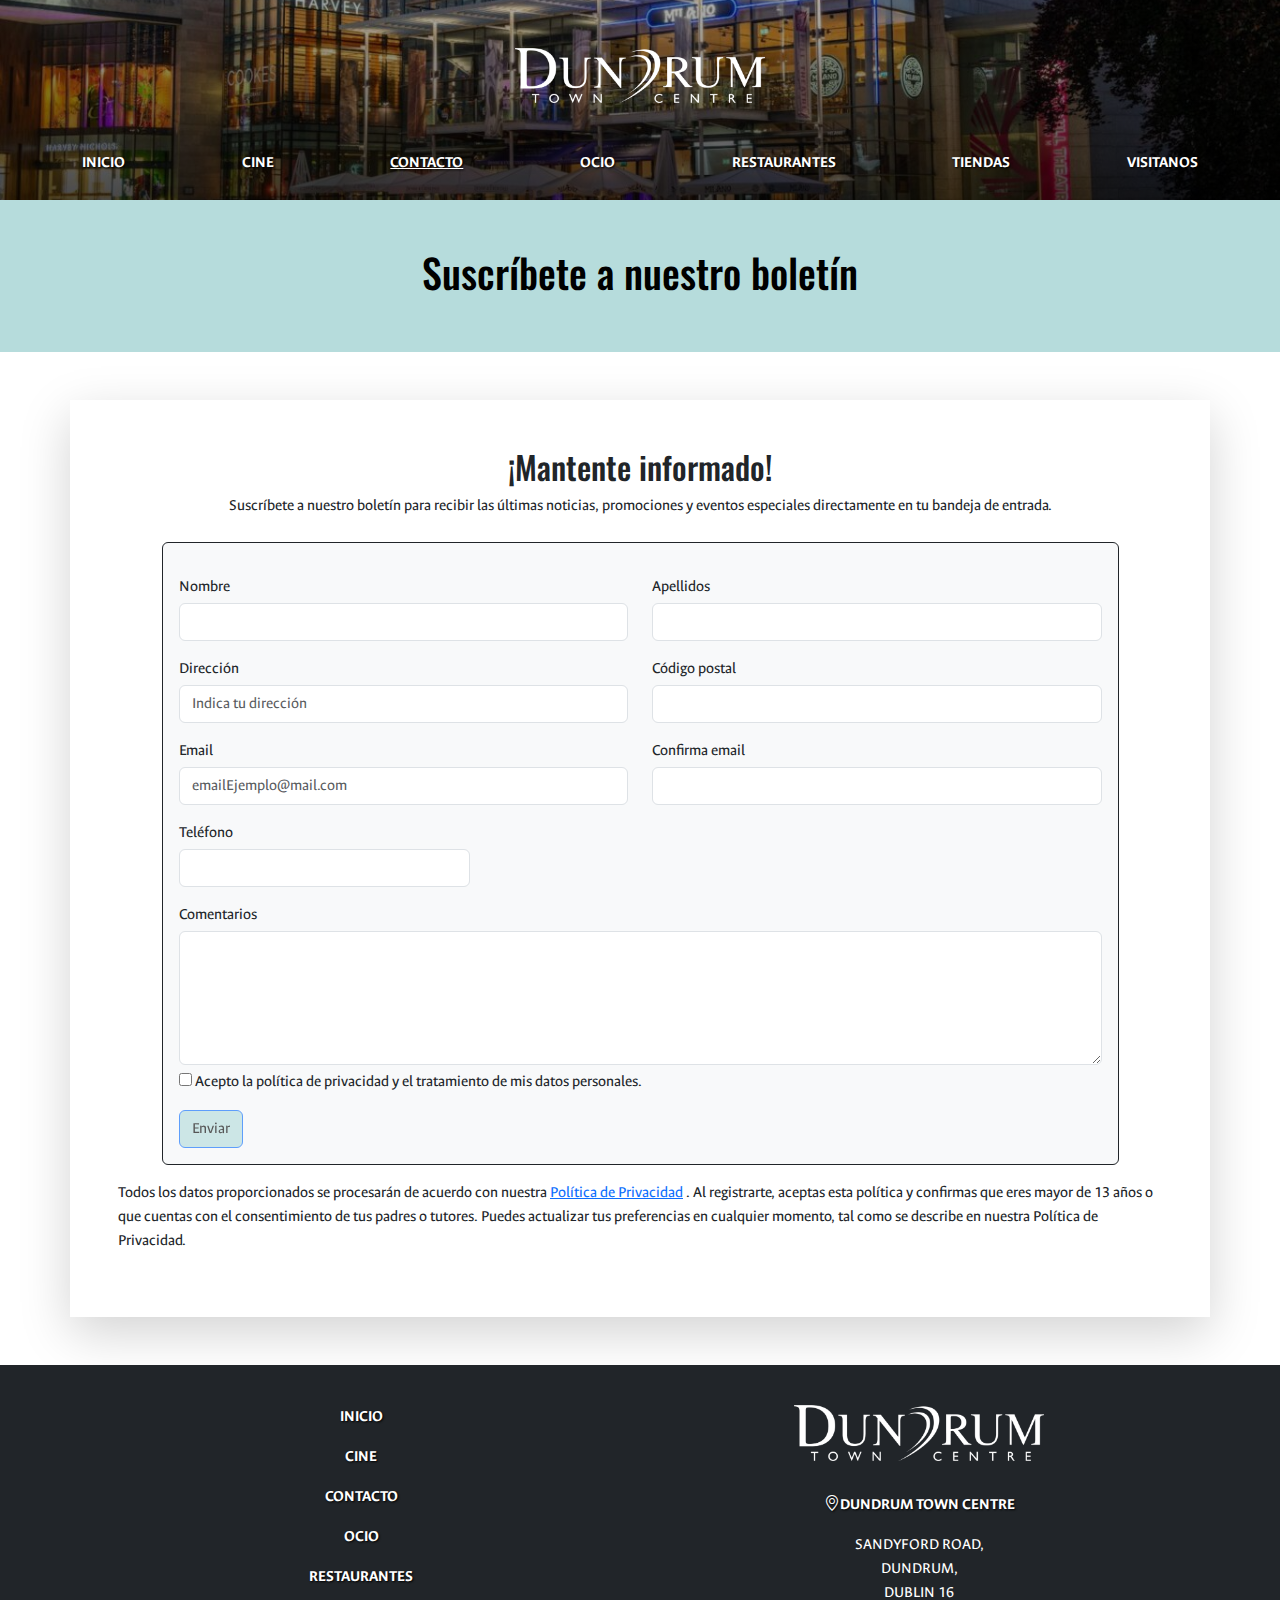
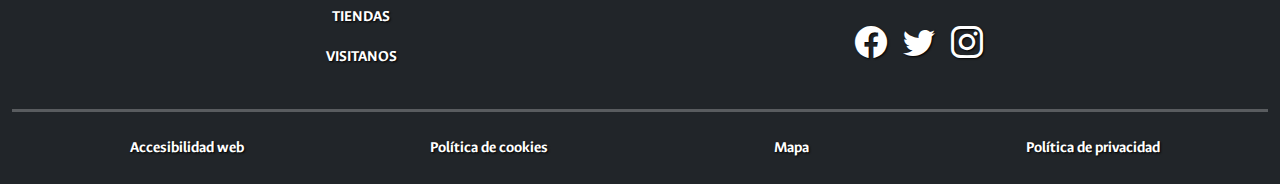
<file: contacto.html>
<!DOCTYPE html>
<html lang="es">

<head>
    <meta charset="UTF-8" />
    <meta name="viewport" content="width=device-width, initial-scale=1.0" />
    <title>Contacto</title>
    <link href="https://cdn.jsdelivr.net/npm/bootstrap@5.3.5/dist/css/bootstrap.min.css" rel="stylesheet" />
    <link href="https://cdn.jsdelivr.net/npm/bootstrap-icons/font/bootstrap-icons.css" rel="stylesheet" />
    <link rel="stylesheet" href="styles.css">
</head>

<body>

    <!-- sidebar -->
    <nav class="navbar navbar-expand-md navbar-dark bg-dark fixed-top">
        <div class="container-fluid">
            <a class="navbar-brand d-flex align-items-center" href="#">
                <img src="media/images/dundrum-logo.png" alt="Logo" width="30" height="24"
                    class="d-inline-block align-text-top me-2"></a>
            <button class="navbar-toggler" type="button" data-bs-toggle="offcanvas"
                data-bs-target="#offcanvasDarkNavbar" aria-controls="offcanvasDarkNavbar"
                aria-label="Toggle navigation">
                <span class="navbar-toggler-icon"></span>
            </button>
            <div class="offcanvas offcanvas-end text-bg-dark" tabindex="-1" id="offcanvasDarkNavbar"
                aria-labelledby="offcanvasDarkNavbarLabel">
                <div class="offcanvas-header">
                    <img src="media/images/dundrum-logo.png" alt="Logo" width="30" height="24"
                        class="d-inline-block align-text-top me-2">
                    <button type="button" class="btn-close btn-close-white" data-bs-dismiss="offcanvas"
                        aria-label="Close"></button>
                </div>
                <div class="offcanvas-body">
                    <ul class="navbar-nav justify-content-end flex-grow-1 pe-3">
                        <li class="nav-item">
                            <a class="nav-link text-white" aria-current="page" href="index.html"><i
                                    class="bi bi-house-fill"></i>Inicio</a>
                        </li>
                        <li class="nav-item">
                            <a class="nav-link text-white" href="cine.html"><i class="bi bi-film"></i>Cine</a>
                        </li>
                        <li class="nav-item">
                            <a class="nav-link text-white" href="contacto.html"><i
                                    class="bi bi-envelope-fill"></i>Contacto</a>
                        </li>

                        <li class="nav-item">
                            <a class="nav-link text-white" href="restaurantes.html"><i
                                    class="bi bi-fork-knife"></i>Restaurantes</a>
                        </li>
                        <li class="nav-item">
                            <a class="nav-link text-white" href="tiendas.html"><i class="bi bi-bag-fill"></i>Tiendas</a>
                        </li>
                        <li class="nav-item">
                            <a class="nav-link text-white" href="visitanos.html"><i
                                    class="bi bi-geo-fill"></i>Visítanos</a>
                        </li>
                    </ul>
                </div>
            </div>
        </div>
    </nav>
    <!-- navbar -->
    <header class="container-fluid text-bg-dark text-center p-5">
        <a href="index.html"><img class="logo" src="media/images/dundrum-logo.png" alt="DunDrum Logo" /></a>
        <nav class="container d-flex justify-content-between mt-5">
            <a href="index.html">INICIO</a>
            <a href="cine.html">CINE</a>
            <a href="contacto.html" class="active">CONTACTO</a>
            <a href="ocio.html">OCIO</a>
            <a href="restaurantes.html">RESTAURANTES</a>
            <a href="tiendas.html">TIENDAS</a>
            <a href="visitanos.html">VISITANOS</a>
        </nav>
    </header>

    <article class="container-fluid text-bg-light text-center p-5">
        <section>
            <h1>Suscríbete a nuestro boletín</h1>
        </section>
    </article>

    <article class="container-fluid my-5">
        <section class="container text-center p-5 border-dark shadow-lg">
            <div>
                <h2>¡Mantente informado!</h2>
                <p>
                    Suscríbete a nuestro boletín para recibir las últimas noticias, promociones y
                    eventos especiales directamente en tu bandeja de entrada.
                </p>
            </div>

            <div class="text-start">
                <form action="http://www.cursos-diseño.es/mostrar.php" method="post"
                    class="bg-light p-3 mt-4 border border-dark rounded col-lg-11 mx-auto col-xxl-8">
                    <div class="row row-cols-1 row-cols-md-2">
                        <div class="mt-3 col">
                            Nombre
                            <input type="text" name="nombre" class="form-control mt-1" required />
                        </div>

                        <div class="mt-3 col">
                            Apellidos
                            <input type="text" name="apellido" class="form-control mt-1" required />
                        </div>
                    </div>

                    <div class="row row-cols-1 row-cols-md-2">
                        <div class="mt-3 col">
                            Dirección
                            <input type="text" name="dir" class="form-control mt-1" placeholder="Indica tu dirección"
                                required mt-1 />
                        </div>

                        <div class="mt-3 col">
                            Código postal
                            <input type="text" name="cp" id="cp" class="form-control mt-1" maxlength="5" minlength="5"
                                required />
                        </div>
                    </div>

                    <div class="row row-cols-1 row-cols-md-2">
                        <div class="mt-3 col">
                            Email
                            <input type="email" name="mail" id="mail" class="form-control mt-1"
                                placeholder="emailEjemplo@mail.com" required />
                        </div>
                        <div class="mt-3 col">
                            Confirma email
                            <input type="email" name="mailConf" id="mailConf" class="form-control mt-1" required />
                            <span id="errorEmail" class="text-danger" style="display: none;">Los correos electrónicos no
                                coinciden.</span>
                        </div>
                    </div>

                    <div class="row">
                        <div class="mt-3 col-6 col-md-4">
                            Teléfono
                            <input type="tel" name="telef" class="form-control mt-1" required />
                        </div>
                    </div>

                    <div class="mt-3">
                        Comentarios
                        <textarea name="comentarios" class="form-control mt-1" rows="5"></textarea>
                    </div>
                    <div>
                        <input type="checkbox" name="acepto" id="acepto" required class="mt-2" /> Acepto la política de
                        privacidad y el tratamiento de mis datos personales.
                    </div>
                    <div class="mt-3 text-start"></div>
                    <input type="submit" class="btn btn-primary" id="botonEnviar" value="Enviar" disabled />
            </div>
            <p class="text-start mt-3">
                Todos los datos proporcionados se procesarán de acuerdo con nuestra <a href="avisoLegal.html"
                    target="_blank">Política de Privacidad</a> . Al registrarte, aceptas esta política y confirmas que
                eres mayor de 13 años o que cuentas con el consentimiento de tus padres o tutores. Puedes actualizar tus
                preferencias en cualquier momento, tal como se describe en nuestra Política de Privacidad.
            </p>
            </form>
            </div>


        </section>
    </article>

    <footer class="container-fluid text-bg-dark text-center m-0">
        <div class="p-4 d-flex align-items-center justify-content-center flex-column">
            <div class="row container">
                <div class="col-12 col-md-6 p-3">
                    <nav class="d-flex flex-column align-items-center justify-content-between gap-3">
                        <a href="index.html" target="_blank">INICIO</a>
                        <a href="cine.html" target="_blank">CINE</a>
                        <a href="contacto.html">CONTACTO</a>
                        <a href="ocio.html" target="_blank">OCIO</a>
                        <a href="restaurantes.html" target="_blank">RESTAURANTES</a>
                        <a href="tiendas.html" target="_blank">TIENDAS</a>
                        <a href="visitanos.html" target="_blank">VISITANOS</a>
                    </nav>
                </div>


                <div class="col-12 col-md-6 p-3">
                    <nav class="d-flex flex-column align-items-center justify-content-between gap-3">
                        <img class="logo" src="media/images/dundrum-logo.png" alt="DunDrum Logo" />
                        <a href="visitanos.html" target="_blank" class="mt-3"><i class="bi bi-geo-alt"></i>DUNDRUM TOWN
                            CENTRE</a>
                        <div class="d-flex flex-column align-items-center justify-content-center">
                            <p class="m-0">SANDYFORD ROAD,<br>DUNDRUM,<br>DUBLIN 16</p>
                        </div>
                        <div class="d-flex gap-3 justify-content-center footer-icons">
                            <a href="https://www.facebook.com/DundrumTC/" target="_blank"><i
                                    class="bi bi-facebook fs-2"></i></a>
                            <a href="https://x.com/DundrumTC" target="_blank"><i class="bi bi-twitter fs-2"></i></a>
                            <a href="https://www.instagram.com/dundrumtc/" target="_blank"><i
                                    class="bi bi-instagram fs-2"></i></a>
                        </div>
                    </nav>
                </div>
            </div>
        </div>
        <hr>
        <div class="row p-4 g-0">
            <div class="col-12 col-md-3"><a href="https://www.dundrum.ie/web-accessibility" target="_blank">Accesibilidad web</a></div>
            <div class="col-12 col-md-3"><a href="https://www.dundrum.ie/cookie-policy" target="_blank">Política de cookies</a></div>
            <div class="col-12 col-md-3"><a href="https://www.dundrum.ie/sitemap" target="_blank">Mapa</a></div>
            <div class="col-12 col-md-3"><a href="https://www.dundrum.ie/privacy-policy" target="_blank">Política de privacidad</a></div>
        </div>


    </footer>
    <script src="https://cdn.jsdelivr.net/npm/bootstrap@5.3.5/dist/js/bootstrap.bundle.min.js"
        integrity="sha384-k6d4wzSIapyDyv1kpU366/PK5hCdSbCRGRCMv+eplOQJWyd1fbcAu9OCUj5zNLiq"
        crossorigin="anonymous"></script>
    <script src="contacto.js"></script>
</body>

</html>
</file>
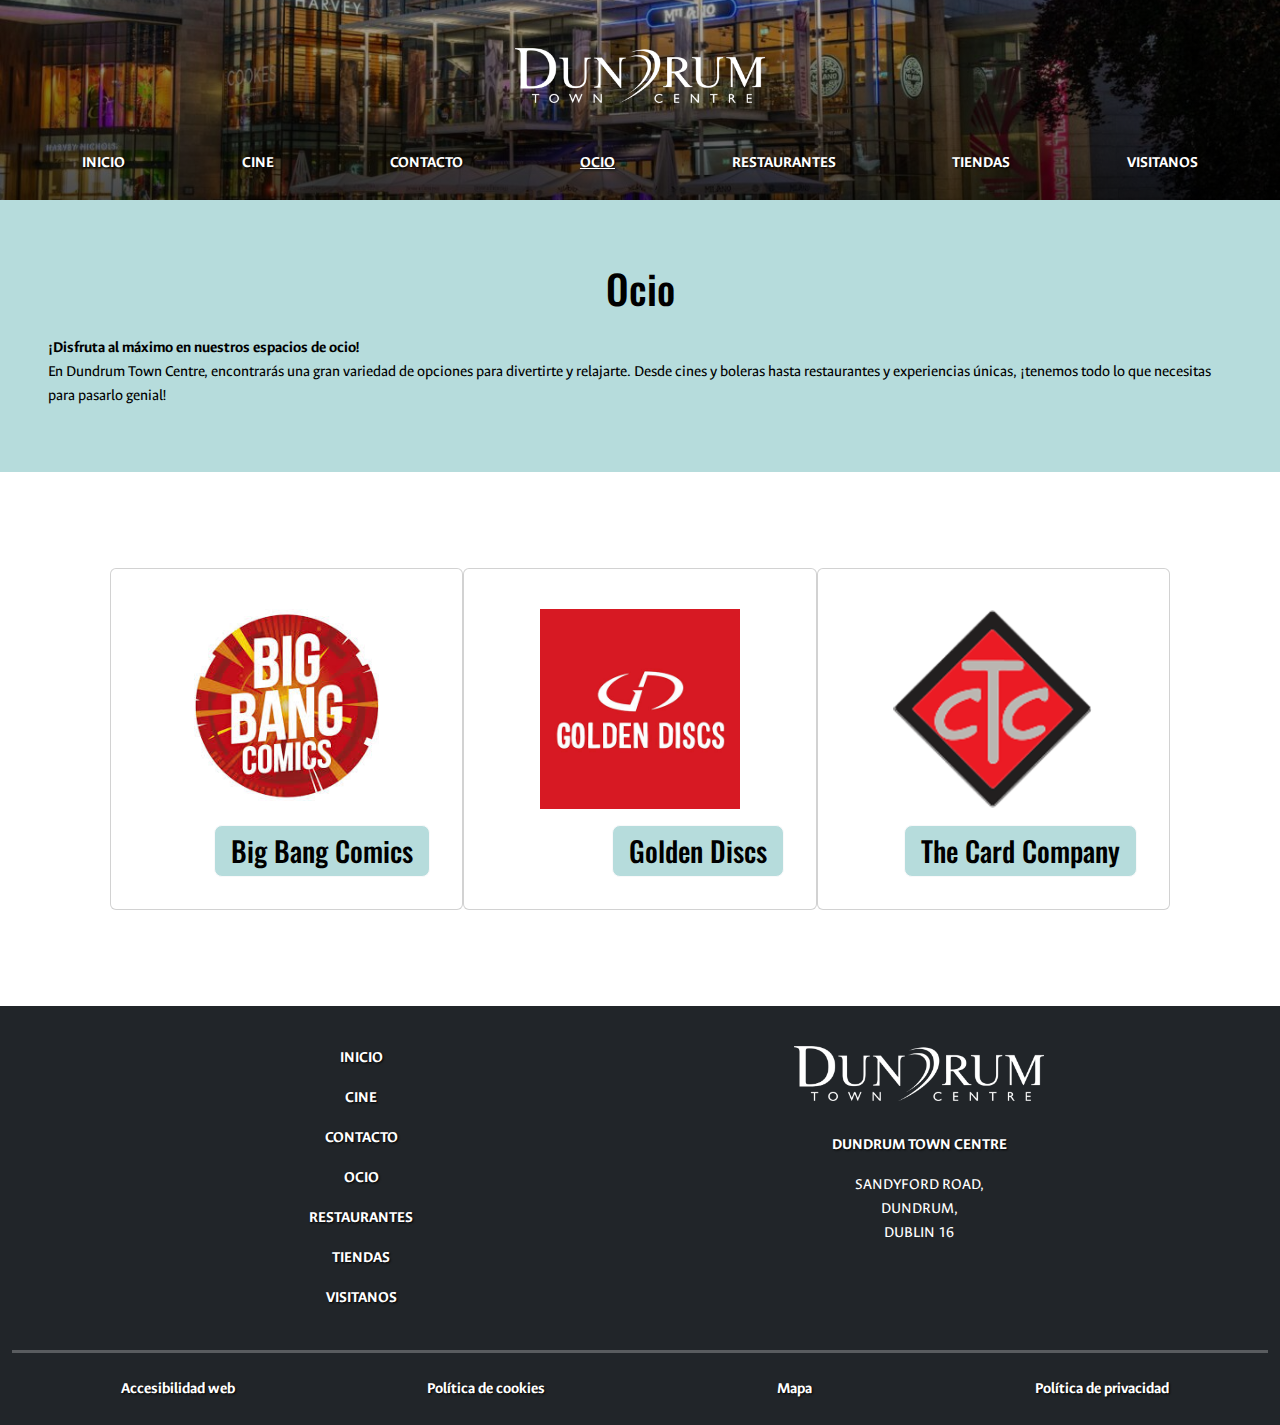
<file: ocio.html>
<!DOCTYPE html>
<html lang="es">

<head>
    <meta charset="UTF-8">
    <meta name="viewport" content="width=device-width, initial-scale=1.0">
    <link href="https://cdn.jsdelivr.net/npm/bootstrap@5.3.5/dist/css/bootstrap.min.css" rel="stylesheet">
    <script src="https://cdn.jsdelivr.net/npm/bootstrap@5.3.5/dist/js/bootstrap.bundle.min.js"></script>
    <link rel="stylesheet" href="styles.css">
    <title>Ocio</title>
</head>

<body>

    <!-- Barra de navegación -->
    <!-- sidebar -->
    <nav class="navbar navbar-dark bg-dark fixed-top">
        <div class="container-fluid">
            <a class="navbar-brand d-flex align-items-center" href="#">
                <img src="media/images/dundrum-logo.png" alt="Logo" width="30" height="24"
                    class="d-inline-block align-text-top me-2"></a>
            <button class="navbar-toggler" type="button" data-bs-toggle="offcanvas"
                data-bs-target="#offcanvasDarkNavbar" aria-controls="offcanvasDarkNavbar"
                aria-label="Toggle navigation">
                <span class="navbar-toggler-icon"></span>
            </button>
            <div class="offcanvas offcanvas-end text-bg-dark" tabindex="-1" id="offcanvasDarkNavbar"
                aria-labelledby="offcanvasDarkNavbarLabel">
                <div class="offcanvas-header">
                    <img src="media/images/dundrum-logo.png" alt="Logo" width="30" height="24"
                        class="d-inline-block align-text-top me-2">
                    <button type="button" class="btn-close btn-close-white" data-bs-dismiss="offcanvas"
                        aria-label="Close"></button>
                </div>
                <div class="offcanvas-body">
                    <ul class="navbar-nav justify-content-end flex-grow-1 pe-3">
                        <li class="nav-item">
                            <a class="nav-link text-white" aria-current="page" href="index.html"><i
                                    class="bi bi-house-fill"></i>Inicio</a>
                        </li>
                        <li class="nav-item">
                            <a class="nav-link text-white" href="cine.html"><i class="bi bi-film"></i>Cine</a>
                        </li>
                        <li class="nav-item">
                            <a class="nav-link text-white" href="contacto.html"><i
                                    class="bi bi-envelope-fill"></i>Contacto</a>
                        </li>

                        <li class="nav-item">
                            <a class="nav-link text-white" href="restaurantes.html"><i
                                    class="bi bi-fork-knife"></i>Restaurantes</a>
                        </li>
                        <li class="nav-item">
                            <a class="nav-link text-white" href="tiendas.html"><i class="bi bi-bag-fill"></i>Tiendas</a>
                        </li>
                        <li class="nav-item">
                            <a class="nav-link text-white" href="visitanos.html"><i
                                    class="bi bi-geo-fill"></i>Visítanos</a>
                        </li>
                    </ul>
                </div>
            </div>
        </div>
    </nav>
    <!-- navbar -->
    <header class="container-fluid text-bg-dark text-center p-5">
        <a href="index.html"><img class="logo" src="media/images/dundrum-logo.png" alt="DunDrum Logo" /></a>
        <nav class="container d-flex justify-content-between mt-5">
            <a href="index.html">INICIO</a>
            <a href="cine.html">CINE</a>
            <a href="contacto.html">CONTACTO</a>
            <a href="ocio.html" class="active">OCIO</a>
            <a href="restaurantes.html">RESTAURANTES</a>
            <a href="tiendas.html">TIENDAS</a>
            <a href="visitanos.html">VISITANOS</a>
        </nav>
    </header>
    <section class="container-fluid text-center pt-5 pb-5 text-bg-light px-5">
        <h1 class="text-center p-3">Ocio</h1>
        <p class="text-start">
            <strong>¡Disfruta al máximo en nuestros espacios de ocio!</strong><br />
            En Dundrum Town Centre, encontrarás una gran variedad de opciones para divertirte y relajarte.
            Desde cines y boleras hasta restaurantes y experiencias únicas, ¡tenemos todo lo que necesitas para
            pasarlo genial!<br />
        </p>
    </section>


    <!-- Título -->
    <article class="container text-center p-5">


        <!-- Modales -->
        <section class="row justify-content-center py-5 g-3">
            <!-- MODAL 1 -->
            <!-- Tienda 1: Big Bang Comics-->
            <div class="establecimiento col-12 col-md-6 col-xl-4 p-3 card ">
                <a href="" data-bs-toggle="modal" data-bs-target="#modal1"><img class="card-img-top foto-logo mt-4"
                        src="media\images\ocioTienda1.jpg" alt="Logo tienda Big Bang Comics"></a>
                <div class="card-body row">
                    <div class="col d-flex justify-content-end"><a href="#"
                            class="btn btn-lg btn-outline-light text-dark" data-bs-toggle="modal"
                            data-bs-target="#modal1">
                            <h3>Big Bang Comics</h3>
                        </a></div>
                </div>
            </div>
            <div class="modal fade" id="modal1" tabindex="-1" aria-labelledby="exampleModalLabel" aria-hidden="true">
                <div class="modal-dialog">
                    <div class="modal-content">
                        <div class="modal-header">
                            <h5 class="modal-title" id="exampleModalLabel">Big Bang Comics</h5>
                            <button type="button" class="btn-close" data-bs-dismiss="modal" aria-label="Close"></button>
                        </div>
                        <div class="modal-body ">
                            <!-- Resumen -->
                            <p>
                                En Big Bang Comics puedes encontrar Comics, Novelas Gráficas, Figuras de Acción y todo
                                tipo
                                de Merchandising
                                y
                                Coleccionables en un ambiente familiar.
                            </p>
                            <!-- Video -->
                            <div class="d-flex justify-content-center my-4">
                                <iframe width="450" height="253"
                                    src="https://www.youtube.com/embed/UMD0nz-pN3E?si=CRAk_LCEzGU1ssvp"
                                    title="YouTube video player" frameborder="0"
                                    allow="accelerometer; autoplay; clipboard-write; encrypted-media; gyroscope; picture-in-picture; web-share"
                                    referrerpolicy="strict-origin-when-cross-origin" allowfullscreen></iframe>
                            </div>
                            <!-- Horario -->
                            <h3>Horario</h3>
                            <p>
                                Lunes - 10:00h - 19:00h<br>
                                Martes - 10:00h - 19:00h<br>
                                Miércoles - 10:00h - 19:00h<br>
                                Jueves - 10:00h - 19:00h<br>
                                Viernes - 10:00h - 19:00h<br>
                                Sábado - 10:00h - 19:00h<br>
                                Domingo - 10:00h - 19:00h
                            </p>
                        </div>
                        <div class="modal-footer"><a class="btn btn-dark"
                                href="https://stores.comichub.com/big_bang_comics">Enlace web oficial</a></div>
                    </div>
                </div>
            </div>
            <!-- MODAL 2 -->
            <!-- Tienda 2: Golden Discs-->
            <div class="establecimiento col-12 col-md-6 col-xl-4 p-3 card ">
                <a href="" data-bs-toggle="modal" data-bs-target="#modal2"><img class="card-img-top foto-logo mt-4"
                        src="media\images\ocioTienda2.jpg" alt="Logo tienda Golden Discs"></a>
                <div class="card-body row">
                    <div class="col d-flex justify-content-end"><a href="#"
                            class="btn btn-lg btn-outline-light text-dark" data-bs-toggle="modal"
                            data-bs-target="#modal2">
                            <h3>Golden Discs</h3>
                        </a></div>
                </div>
            </div>
            <div class="modal fade" id="modal2" tabindex="-1" aria-labelledby="exampleModalLabel" aria-hidden="true">
                <div class="modal-dialog">
                    <div class="modal-content">
                        <div class="modal-header">
                            <h5 class="modal-title" id="exampleModalLabel">Golden Discs</h5>
                            <button type="button" class="btn-close" data-bs-dismiss="modal" aria-label="Close"></button>
                        </div>
                        <div class="modal-body ">
                            <!-- Resumen -->
                            <p>
                                Golden Discs se especializa en vinilos, un segmento en expansión del mercado minorista
                                de
                                música, y amplía
                                continuamente su oferta para satisfacer la demanda de los clientes.<br>
                                Además de CD, DVD y Blu-ray, también ofrece
                                accesorios como tocadiscos y una amplia gama de auriculares para todos los presupuestos.
                            </p>
                            <!-- Video -->
                            <div class="d-flex justify-content-center my-4">
                                <iframe width="450" height="253"
                                    src="https://www.youtube.com/embed/skS67IyVhAA?si=G7I-_qvGRD-_9XtI"
                                    title="YouTube video player" frameborder="0"
                                    allow="accelerometer; autoplay; clipboard-write; encrypted-media; gyroscope; picture-in-picture; web-share"
                                    referrerpolicy="strict-origin-when-cross-origin" allowfullscreen></iframe>
                            </div>
                            <!-- Horario -->
                            <h3>Horario</h3>
                            <p>
                                Lunes - 10:00h - 21:00h<br>
                                Martes - 09:00h - 21:00h<br>
                                Miércoles - 09:00h - 21:00h<br>
                                Jueves - 09:00h - 21:00h<br>
                                Viernes - 09:00h - 21:00h<br>
                                Sábado - 09:00h - 19:00h<br>
                                Domingo - 10:00h - 19:00h<br>
                            </p>
                        </div>
                        <div class="modal-footer"><a class="btn btn-dark" href="https://goldendiscs.ie/">Enlace web
                                oficial</a></div>
                    </div>
                </div>
            </div>
            <!-- MODAL 3 -->
            <!-- Tienda 3: The card Company-->
            <div class="establecimiento col-12 col-md-6 col-xl-4 p-3 card ">
                <a href="" data-bs-toggle="modal" data-bs-target="#modal3"><img class="card-img-top foto-logo mt-4"
                        src="media\images\ocioTienda3.png" alt="Logo tienda The card Company"></a>
                <div class="card-body row">
                    <div class="col d-flex justify-content-end"><a href="#"
                            class="btn btn-lg btn-outline-light text-dark" data-bs-toggle="modal"
                            data-bs-target="#modal3">
                            <h3>The Card Company</h3>
                        </a></div>
                </div>
            </div>
            <div class="modal fade" id="modal3" tabindex="-1" aria-labelledby="exampleModalLabel" aria-hidden="true">
                <div class="modal-dialog">
                    <div class="modal-content">
                        <div class="modal-header">
                            <h5 class="modal-title" id="exampleModalLabel">The Card Company</h5>
                            <button type="button" class="btn-close" data-bs-dismiss="modal" aria-label="Close"></button>
                        </div>
                        <div class="modal-body ">
                            <!-- Resumen -->
                            <!-- Resumen -->
                            <p>
                                Enviar una tarjeta es una excelente manera de alegrarle el día a alguien, así que
                                asegúrate
                                de enviar la
                                mejor.
                                <br>
                                Los ramos de globos son nuestra especialidad, así que, sea cual sea la ocasión, visita
                                cualquiera de
                                nuestras
                                tiendas para que nuestro amable y experimentado personal te asesore.
                                <br>
                                The Card Company tiene un nuevo y fantástico servicio: ¡crea tus propias tarjetas
                                personalizadas en la
                                tienda
                                hoy mismo!
                            </p>
                            <!-- Video -->
                            <div class="d-flex justify-content-center my-4">
                                <iframe width="450" height="253"
                                    src="https://www.youtube.com/embed/OHJtnCdGcdI?si=7LUYkNQYi-9Ie5mx"
                                    title="YouTube video player" frameborder="0"
                                    allow="accelerometer; autoplay; clipboard-write; encrypted-media; gyroscope; picture-in-picture; web-share"
                                    referrerpolicy="strict-origin-when-cross-origin" allowfullscreen></iframe>
                            </div>
                            <!-- Horario -->
                            <h3>Horario</h3>
                            <p>
                                Lunes - 09:00h - 21:00h<br>
                                Martes - 09:00h - 21:00h<br>
                                Miércoles - 09:00h - 21:00h<br>
                                Jueves - 09:00h - 21:00h<br>
                                Viernes - 09:00h - 21:00h<br>
                                Sábado - 09:00h - 19:00h<br>
                                Domingo - 10:00h - 19:00h<br>
                            </p>
                        </div>
                        <div class="modal-footer"><a class="btn btn-dark" href="https://www.thecardcompany.ie/">Enlace
                                web oficial</a></div>
                    </div>
                </div>
            </div>
        </section>

    </article>

    <!-- Footer -->
    <footer class="container-fluid text-bg-dark text-center m-0">
        <div class="p-4 d-flex align-items-center justify-content-center flex-column">
            <div class="row container">
                <div class="col-12 col-md-6 p-3">
                    <nav class="d-flex flex-column align-items-center justify-content-between gap-3">
                        <a href="index.html">INICIO</a>
                        <a href="cine.html">CINE</a>
                        <a href="contacto.html">CONTACTO</a>
                        <a href="ocio.html">OCIO</a>
                        <a href="restaurantes.html">RESTAURANTES</a>
                        <a href="tiendas.html">TIENDAS</a>
                        <a href="visitanos.html">VISITANOS</a>
                    </nav>
                </div>


                <div class="col-12 col-md-6 p-3">
                    <nav class="d-flex flex-column align-items-center justify-content-between gap-3">
                        <img class="logo" src="media/images/dundrum-logo.png" alt="DunDrum Logo" />
                        <a href="visitanos.html" target="_blank" class="mt-3"><i class="bi bi-geo-alt"></i>DUNDRUM TOWN
                            CENTRE</a>
                        <div class="d-flex flex-column align-items-center justify-content-center">
                            <p class="m-0">SANDYFORD ROAD,<br>DUNDRUM,<br>DUBLIN 16</p>
                        </div>
                        <div class="d-flex gap-3 justify-content-center footer-icons">
                            <a href="https://www.facebook.com/DundrumTC/" target="_blank"><i
                                    class="bi bi-facebook fs-2"></i></a>
                            <a href="https://x.com/DundrumTC" target="_blank"><i class="bi bi-twitter fs-2"></i></a>
                            <a href="https://www.instagram.com/dundrumtc/" target="_blank"><i
                                    class="bi bi-instagram fs-2"></i></a>
                        </div>
                    </nav>
                </div>
            </div>
        </div>
        <hr>
        <div class="row p-4">
            <div class="col-12 col-md-3"><a href="https://www.dundrum.ie/web-accessibility" target="_blank">Accesibilidad web</a></div>
            <div class="col-12 col-md-3"><a href="https://www.dundrum.ie/cookie-policy" target="_blank">Política de cookies</a></div>
            <div class="col-12 col-md-3"><a href="https://www.dundrum.ie/sitemap" target="_blank">Mapa</a></div>
            <div class="col-12 col-md-3"><a href="https://www.dundrum.ie/privacy-policy" target="_blank">Política de privacidad</a></div>
        </div>


    </footer>

</body>

</html>
</file>
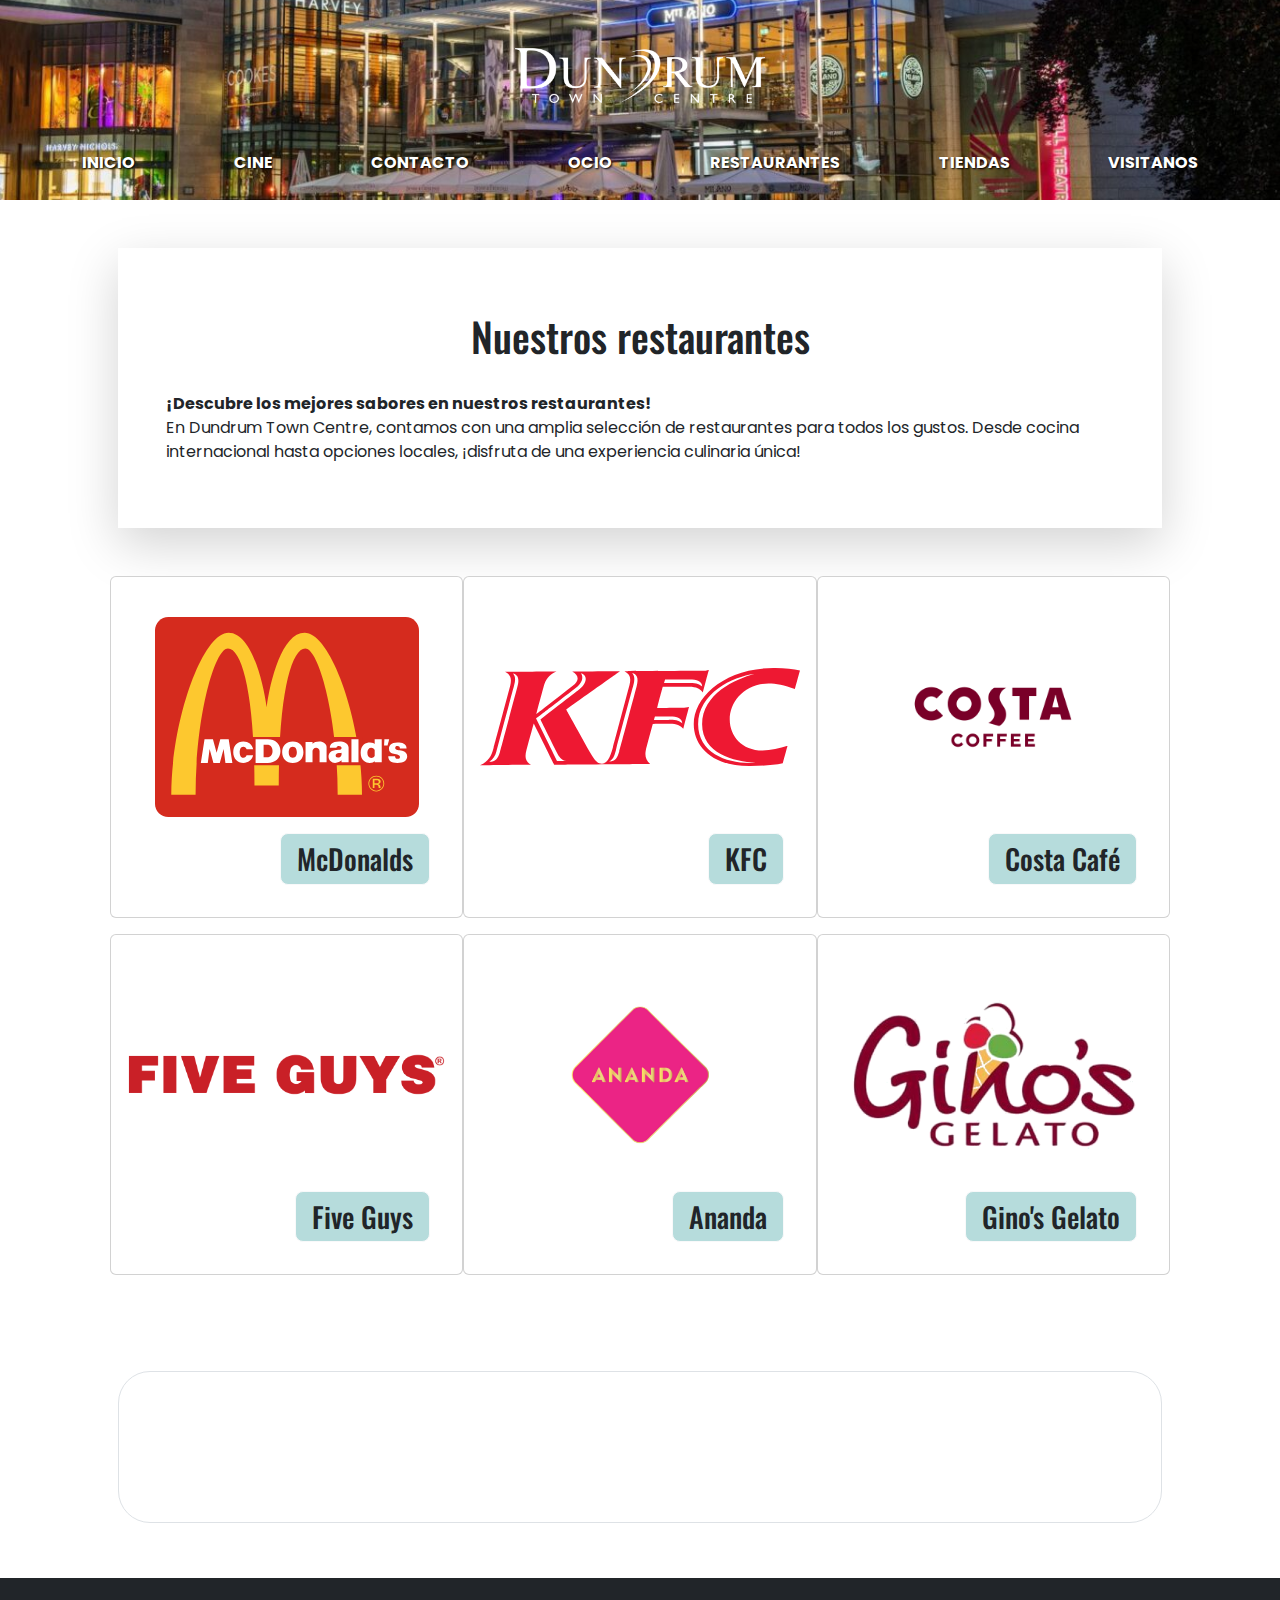
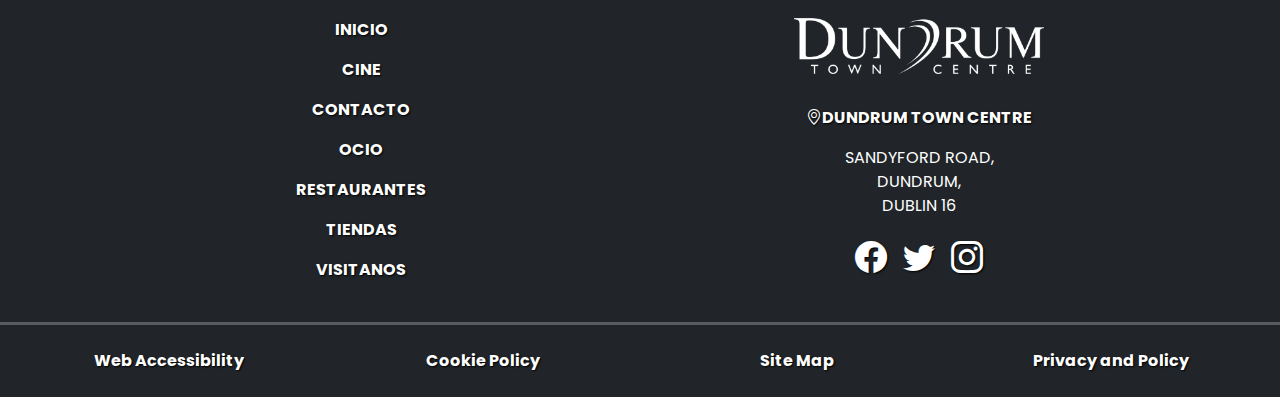
<file: restaurantes.html>
<!DOCTYPE html>
<html lang="es">

<head>
    <meta charset="UTF-8">
    <meta name="viewport" content="width=device-width, initial-scale=1.0">
    <link rel="stylesheet" href="styles.css">
    <link rel="stylesheet" href="contacto.css">
    <title>Restaurantes</title>
    <link href="https://cdn.jsdelivr.net/npm/bootstrap@5.3.5/dist/css/bootstrap.min.css" rel="stylesheet">
    <script src="https://cdn.jsdelivr.net/npm/bootstrap@5.3.5/dist/js/bootstrap.bundle.min.js"></script>
    <link href="https://cdn.jsdelivr.net/npm/bootstrap-icons/font/bootstrap-icons.css" rel="stylesheet" />
</head>

<body>

    <!-- sidebar -->
    <nav class="navbar navbar-dark bg-dark fixed-top">
        <div class="container-fluid">
            <a class="navbar-brand d-flex align-items-center" href="#">
                <img src="media/images/dundrum-logo.png" alt="Logo" width="30" height="24"
                    class="d-inline-block align-text-top me-2"></a>
            <button class="navbar-toggler" type="button" data-bs-toggle="offcanvas"
                data-bs-target="#offcanvasDarkNavbar" aria-controls="offcanvasDarkNavbar"
                aria-label="Toggle navigation">
                <span class="navbar-toggler-icon"></span>
            </button>
            <div class="offcanvas offcanvas-end text-bg-dark" tabindex="-1" id="offcanvasDarkNavbar"
                aria-labelledby="offcanvasDarkNavbarLabel">
                <div class="offcanvas-header">
                    <img src="media/images/dundrum-logo.png" alt="Logo" width="30" height="24"
                        class="d-inline-block align-text-top me-2">
                    <button type="button" class="btn-close btn-close-white" data-bs-dismiss="offcanvas"
                        aria-label="Close"></button>
                </div>
                <div class="offcanvas-body">
                    <ul class="navbar-nav justify-content-end flex-grow-1 pe-3">
                        <li class="nav-item">
                            <a class="nav-link text-white" aria-current="page" href="index.html"><i
                                    class="bi bi-house-fill"></i>Inicio</a>
                        </li>
                        <li class="nav-item">
                            <a class="nav-link text-white" href="cine.html"><i class="bi bi-film"></i>Cine</a>
                        </li>
                        <li class="nav-item">
                            <a class="nav-link text-white" href="contacto.html"><i
                                    class="bi bi-envelope-fill"></i>Contacto</a>
                        </li>

                        <li class="nav-item">
                            <a class="nav-link text-white" href="restaurantes.html"><i
                                    class="bi bi-fork-knife"></i>Restaurantes</a>
                        </li>
                        <li class="nav-item">
                            <a class="nav-link text-white" href="tiendas.html"><i class="bi bi-bag-fill"></i>Tiendas</a>
                        </li>
                        <li class="nav-item">
                            <a class="nav-link text-white" href="visitanos.html"><i
                                    class="bi bi-geo-fill"></i>Visítanos</a>
                        </li>
                    </ul>
                </div>
            </div>
        </div>
    </nav>
    <!-- navbar -->
    <header class="container-fluid text-bg-dark text-center p-5">
        <img class="logo" src="media/images/dundrum-logo.png" alt="DunDrum Logo" />
        <nav class="container d-flex justify-content-between mt-5">
            <a href="index.html" target="_blank">INICIO</a>
            <a href="cine.html" target="_blank">CINE</a>
            <a href="contacto.html">CONTACTO</a>
            <a href="ocio.html" target="_blank">OCIO</a>
            <a href="restaurantes.html" target="_blank">RESTAURANTES</a>
            <a href="tiendas.html" target="_blank">TIENDAS</a>
            <a href="visitanos.html" target="_blank">VISITANOS</a>
        </nav>
    </header>

    <article class="container text-center p-5">
        <section class="p-5 shadow-lg">
            <h1 class="text-center p-3 pb-4">Nuestros restaurantes</h1>
            <p class="text-start">
                <strong>¡Descubre los mejores sabores en nuestros restaurantes!</strong><br />
                En Dundrum Town Centre, contamos con una amplia selección de restaurantes para todos los gustos.
                Desde cocina internacional hasta opciones locales, ¡disfruta de una experiencia culinaria única!<br />
            </p>
        </section>

        <section class="row justify-content-center py-5 g-3">
            <!-- ## MODALES ## -->
            <!-- MODAL 1 -->
            <div class="establecimiento col-12 col-md-6 col-xl-4 p-3 card ">
                <a href="" data-bs-toggle="modal" data-bs-target="#modal1">
                    <img class="card-img-top foto-logo mt-4" src="media/images/shops/mcdonalds-logo.svg" alt=""></a>
                <div class="card-body row">
                    <div class="col d-flex justify-content-end"><a href="#"
                            class="btn btn-lg btn-outline-light text-dark" data-bs-toggle="modal"
                            data-bs-target="#modal1">
                            <h3>McDonalds</h3>
                        </a></div>
                </div>
            </div>
            <div class="modal fade" id="modal1" tabindex="-1" aria-labelledby="exampleModalLabel" aria-hidden="true">
                <div class="modal-dialog">
                    <div class="modal-content">
                        <div class="modal-header">
                            <h5 class="modal-title" id="exampleModalLabel">McDonalds</h5>
                            <button type="button" class="btn-close" data-bs-dismiss="modal" aria-label="Close"></button>
                        </div>
                        <div class="modal-body ">
                            <img loading="lazy" class="foto-establecimiento pb-4" src="media/images/shops/mcdonalds.png"
                                alt="">
                            <p>McDonald's es una cadena global de comida rápida conocida por sus hamburguesas, papas
                                fritas y sus icónicos arcos dorados.</p>
                            <p>Desde 1977, hemos estado orgullosos de servir a los irlandeses con algunos de sus
                                alimentos favoritos. Y en el camino, no solo hemos sido parte de la historia, sino que
                                la hemos creado: desde el primer restaurante con autoservicio en Europa, hasta el primer
                                McCafé en Europa y nuestra continua innovación en alimentos, McDonald's ha estado a la
                                vanguardia sirviendo a nuestros clientes. Ha sido todo un viaje, y prometemos que esto
                                es solo el comienzo: tenemos la intención de seguir haciendo historia.</p>
                        </div>
                        <div class="modal-footer"><a class="btn btn-dark" href="https://www.dundrum.ie/shop/kfc">Tienda
                                original</a></div>
                    </div>
                </div>
            </div>
            <!-- MODAL 2 -->
            <div class="establecimiento  col-12 col-md-6 col-xl-4 card p-3 ">
                <a href="" data-bs-toggle="modal" data-bs-target="#modal2">
                    <img class="card-img-top foto-logo mt-4" src="media/images/shops/kfc-logo.svg" alt=""></a>
                <div class="card-body row">
                    <div class="col d-flex justify-content-end"><a href="#"
                            class="btn btn-lg btn-outline-light text-dark" data-bs-toggle="modal"
                            data-bs-target="#modal2">
                            <h3>KFC</h3>
                        </a></div>
                </div>
            </div>
            <div class="modal fade" id="modal2" tabindex="-1" aria-labelledby="exampleModalLabel" aria-hidden="true">
                <div class="modal-dialog">
                    <div class="modal-content">
                        <div class="modal-header">
                            <h5 class="modal-title" id="exampleModalLabel">KFC</h5>
                            <button type="button" class="btn-close" data-bs-dismiss="modal" aria-label="Close"></button>
                        </div>
                        <div class="modal-body ">
                            <img loading="lazy" class="foto-establecimiento pb-4" src="media/images/shops/kfc.png"
                                alt="">
                            <p>KFC es la cadena de restaurantes de pollo más popular del mundo, especializada en su
                                receta original, Extra Crujiente® y tiras de pollo Receta Original, acompañadas de
                                guarniciones caseras y sándwiches de pollo recién hechos.</p>
                            <p>KFC está ubicado en la segunda planta del edificio del cine del centro comercial. KFC es
                                la cadena de restaurantes de pollo más popular del mundo, especializada en su receta
                                original, Extra Crujiente® y tiras de pollo Receta Original, acompañadas de guarniciones
                                caseras y sándwiches de pollo recién hechos.</p>
                        </div>
                        <div class="modal-footer">
                            <a class="btn btn-dark" href="https://www.dundrum.ie/shop/mcdonalds">Tienda original</a>
                        </div>
                    </div>
                </div>
            </div>
            <!-- MODAL 3 -->
            <div class="establecimiento  col-12 col-md-6 col-xl-4 card p-3 ">
                <a href="" data-bs-toggle="modal" data-bs-target="#modal3">
                    <img class="card-img-top foto-logo mt-4" src="media/images/shops/costa-cafe-logo.png" alt=""></a>
                <div class="card-body row">
                    <div class="col d-flex justify-content-end"><a href="#"
                            class="btn btn-lg btn-outline-light text-dark" data-bs-toggle="modal"
                            data-bs-target="#modal3">
                            <h3>Costa Café</h3>
                        </a></div>
                </div>
            </div>
            <div class="modal fade" id="modal3" tabindex="-1" aria-labelledby="exampleModalLabel" aria-hidden="true">
                <div class="modal-dialog">
                    <div class="modal-content">
                        <div class="modal-header">
                            <h5 class="modal-title" id="exampleModalLabel">Costa Café</h5>
                            <button type="button" class="btn-close" data-bs-dismiss="modal" aria-label="Close"></button>
                        </div>
                        <div class="modal-body ">
                            <img loading="lazy" class="foto-establecimiento pb-4"
                                src="media/images/shops/costa-cafe.png" alt="">
                            <p>Costa Coffee es la cafetería favorita del Reino Unido, con más de 2,000 tiendas en el
                                Reino Unido e Irlanda.</p>
                            <p>Fundada en 1947, H&M es una marca de moda global y pionera en colaboraciones de diseño
                                con iconos de estilo como Karl Lagerfeld, Stella McCartney, Viktor & Rolf, Roberto
                                Cavalli, Comme des Garçons, Sonia Rykiel y Lanvin.</p>
                        </div>
                        <div class="modal-footer"><a class="btn btn-dark"
                                href="https://www.dundrum.ie/shop/costa-the-foodhall">Tienda original</a></div>
                    </div>
                </div>
            </div>
            <!-- MODAL 4-->
            <div class="establecimiento  col-12 col-md-6 col-xl-4 card p-3 ">
                <a href="" data-bs-toggle="modal" data-bs-target="#modal4">
                    <img class="card-img-top foto-logo mt-4" src="media/images/shops/five-guys-logo.png" alt=""></a>
                <div class="card-body row">
                    <div class="col d-flex justify-content-end"><a href="#"
                            class="btn btn-lg btn-outline-light text-dark" data-bs-toggle="modal"
                            data-bs-target="#modal4">
                            <h3>Five Guys</h3>
                        </a></div>
                </div>
            </div>
            <div class="modal fade" id="modal4" tabindex="-1" aria-labelledby="exampleModalLabel" aria-hidden="true">
                <div class="modal-dialog">
                    <div class="modal-content">
                        <div class="modal-header">
                            <h5 class="modal-title" id="exampleModalLabel">Five Guys</h5>
                            <button type="button" class="btn-close" data-bs-dismiss="modal" aria-label="Close"></button>
                        </div>
                        <div class="modal-body ">
                            <img loading="lazy" class="foto-establecimiento pb-4" src="media/images/shops/five-guys.png"
                                alt="">
                            <p>Five Guys es una cadena de restaurantes de comida rápida especializada en hamburguesas,
                                perritos calientes y papas fritas.</p>
                            <p>¡Prepárate para el paraíso de los carnívoros! FIVE GUYS Burger and Fries ya está abierto.
                                El famoso restaurante estadounidense conocido por sus deliciosas hamburguesas y
                                crujientes papas ha llegado finalmente a Dublín.</p>
                        </div>
                        <div class="modal-footer"><a class="btn btn-dark"
                                href="https://www.dundrum.ie/shop/five-guys">Tienda original</a></div>
                    </div>
                </div>
            </div>
            <!-- MODAL 5 -->
            <div class="establecimiento  col-12 col-md-6 col-xl-4 card p-3 ">
                <a href="" data-bs-toggle="modal" data-bs-target="#modal5">
                    <img class="card-img-top foto-logo mt-4" src="media/images/shops/ananda-logo.png" alt=""></a>
                <div class="card-body row">
                    <div class="col d-flex justify-content-end"><a href="#"
                            class="btn btn-lg btn-outline-light text-dark" data-bs-toggle="modal"
                            data-bs-target="#modal5">
                            <h3>Ananda</h3>
                        </a></div>
                </div>
            </div>
            <div class="modal fade" id="modal5" tabindex="-1" aria-labelledby="exampleModalLabel" aria-hidden="true">
                <div class="modal-dialog">
                    <div class="modal-content">
                        <div class="modal-header">
                            <h5 class="modal-title" id="exampleModalLabel">Ananda</h5>
                            <button type="button" class="btn-close" data-bs-dismiss="modal" aria-label="Close"></button>
                        </div>
                        <div class="modal-body ">
                            <img loading="lazy" class="foto-establecimiento pb-4" src="media/images/shops/ananda.png"
                                alt="">
                            <p>Ananda es un restaurante indio de alta cocina ubicado en Dundrum Town Centre, Dublín,
                                Irlanda.</p>
                            <p>Ananda, el mejor restaurante indio de Irlanda, ha recibido reconocimiento constante de la
                                Guía MICHELIN desde su apertura en 2008, incluyendo la prestigiosa recomendación para
                                2024. Situado en una ubicación privilegiada, Ananda combina una localización
                                excepcional, un diseño interior exquisito y un servicio excepcional, dirigido por el
                                estimado Anand.</p>
                        </div>
                        <div class="modal-footer"><a class="btn btn-dark"
                                href="https://www.dundrum.ie/shop/ananda">Tienda original</a></div>
                    </div>
                </div>
            </div>
            <!-- MODAL 6 -->
            <div class="establecimiento col-12 col-md-6 col-xl-4 card p-3 ">
                <a href="" data-bs-toggle="modal" data-bs-target="#modal6">
                    <img class="card-img-top foto-logo mt-4" src="media/images/shops/ginos-logo.png" alt=""></a>
                <div class="card-body row">
                    <div class="col d-flex justify-content-end"><a href="#"
                            class="btn btn-lg btn-outline-light text-dark" data-bs-toggle="modal"
                            data-bs-target="#modal6">
                            <h3>Gino's Gelato</h3>
                        </a></div>
                </div>
            </div>
            <div class="modal fade" id="modal6" tabindex="-1" aria-labelledby="exampleModalLabel" aria-hidden="true">
                <div class="modal-dialog">
                    <div class="modal-content">
                        <div class="modal-header">
                            <h5 class="modal-title" id="exampleModalLabel">Gino's Gelato</h5>
                            <button type="button" class="btn-close" data-bs-dismiss="modal" aria-label="Close"></button>
                        </div>
                        <div class="modal-body ">
                            <img loading="lazy" class="foto-establecimiento pb-4" src="media/images/shops/ginos.png"
                                alt="">
                            <p>Gino's Gelato ofrece helado galardonado elaborado con leche orgánica irlandesa e
                                ingredientes italianos de primera calidad.</p>
                            <p>Combinando lo mejor de Italia e Irlanda, Gino's utiliza solo leche orgánica 100%
                                irlandesa mezclada con los mejores ingredientes italianos, creando un helado que incluso
                                ha superado a los propios italianos en competiciones y ahora cuenta con premios tanto en
                                Irlanda como en el extranjero.</p>
                        </div>
                        <div class="modal-footer"><a class="btn btn-dark"
                                href="https://www.dundrum.ie/shop/ginos-gelato">Tienda original</a></div>
                    </div>
                </div>
            </div>
        </section>

        <section class="pt-5">
            <video class="border rounded-5"
                src="https://videos.ctfassets.net/gi6fitfj7iu4/2OXQEZD2Swkkw8BAKQkXlh/b498dabc13ac0fe99e9c53c3a5a755e3/DD_BEAUTY_MRKT_WEB_BANNER_1440x500.mp4"
                loop autoplay muted></video>

        </section>
    </article>

    <footer class="container-fluid text-bg-dark text-center m-0">
        <div class="p-4 d-flex align-items-center justify-content-center flex-column">
            <div class="row container">
                <div class="col-12 col-md-6 p-3">
                    <nav class="d-flex flex-column align-items-center justify-content-between gap-3">
                        <a href="index.html" target="_blank">INICIO</a>
                        <a href="cine.html" target="_blank">CINE</a>
                        <a href="contacto.html">CONTACTO</a>
                        <a href="ocio.html" target="_blank">OCIO</a>
                        <a href="restaurantes.html" target="_blank">RESTAURANTES</a>
                        <a href="tiendas.html" target="_blank">TIENDAS</a>
                        <a href="visitanos.html" target="_blank">VISITANOS</a>
                    </nav>
                </div>


                <div class="col-12 col-md-6 p-3">
                    <nav class="d-flex flex-column align-items-center justify-content-between gap-3">
                        <img class="logo" src="media/images/dundrum-logo.png" alt="DunDrum Logo" />
                        <a href="visitanos.html" target="_blank" class="mt-3"><i class="bi bi-geo-alt"></i>DUNDRUM TOWN
                            CENTRE</a>
                        <div class="d-flex flex-column align-items-center justify-content-center">
                            <p class="m-0">SANDYFORD ROAD,<br>DUNDRUM,<br>DUBLIN 16</p>
                        </div>
                        <div class="d-flex gap-3 justify-content-center footer-icons">
                            <a href="https://www.facebook.com/DundrumTC/" target="_blank"><i
                                    class="bi bi-facebook fs-2"></i></a>
                            <a href="https://x.com/DundrumTC" target="_blank"><i class="bi bi-twitter fs-2"></i></a>
                            <a href="https://www.instagram.com/dundrumtc/" target="_blank"><i
                                    class="bi bi-instagram fs-2"></i></a>
                        </div>
                    </nav>
                </div>
            </div>
        </div>
        <hr>
        <div class="row p-4">
            <div class="col-12 col-md-3"><a href="https://www.dundrum.ie/web-accessibility" target="_blank">Web
                    Accessibility</a></div>
            <div class="col-12 col-md-3"><a href="https://www.dundrum.ie/cookie-policy" target="_blank">Cookie
                    Policy</a></div>
            <div class="col-12 col-md-3"><a href="https://www.dundrum.ie/sitemap" target="_blank">Site Map</a></div>
            <div class="col-12 col-md-3"><a href="https://www.dundrum.ie/privacy-policy" target="_blank">Privacy and
                    Policy</a></div>
        </div>


    </footer>

</body>

</html>
</file>
<file: styles.css>
/* IMPORTACIÓN FUENTES */
@import url('https://fonts.googleapis.com/css2?family=Ancizar+Sans:ital,wght@0,100..1000;1,100..1000&display=swap');
@import url('https://fonts.googleapis.com/css2?family=Oswald:wght@200..700&display=swap');

/* GENERALES */
* {
    box-sizing: border-box;
}

body {
    font-family: "Ancizar Sans", sans-serif !important;
}

h1,
h2,
h3,
h4,
h5,
h6 {
    font-family: "Oswald", sans-serif !important;
}

img {
    width: 100%;
    object-fit: contain;
}

video {
    width: 100%;
}

.btn-cambiado {
    background-color: #212529;
    color: white;
    border: none;
}

.btn-cambiado:hover {
    background-color: #7e7e7e;
    color: white;
}

.btn-cambiado:active {
    background-color: #77a7a7 !important;
}

.btn-cambiado:not(:active) {
    background-color: #212529;
}

.accordion-button {
    background-color: #b6dcdc !important;
}

/* HEADER */
header {
    background-image: linear-gradient(rgba(0, 0, 0, 0.3), rgba(0, 0, 0, 0.7)), url("media/images/contact-01.jpg");
    background-size: cover;
    background-position: center;
    background-repeat: no-repeat;
    height: 200px;
}

.texto-titulo {
    text-align: center;
}

.text-bg-light {
    background-color: #b6dcdc !important;
}

.btn {
    background-color: #b6dcdc !important;
    color: black !important;
}

/* NAVBAR */
.navbar i {
    padding-right: 5px;
}

.navbar a:hover {
    text-decoration: underline;
}

nav a {
    text-decoration: none;
    color: white;
    font-weight: bold;
    text-shadow: 1px 1px 2px black;
}

nav a:hover {
    color: #f0f0f0;
    text-decoration: underline;
}

nav a.active {
    text-decoration: underline;
}

/* ARTICLE */
.logo {
    width: 250px;
    height: auto;
}

.establecimiento h3 {
    margin: 0;
}

.foto-logo {
    height: 200px;
    object-fit: contain;
}

.cartelera-img {
    transition: transform 0.3s ease;
}

.cartelera-img:hover {
    transform: scale(1.1);
    cursor: pointer;
}

.carousel img {
    width: 100%;
    height: 300px;
    aspect-ratio: 16/9;
    object-fit: cover;
}

/* CARTELERA DE PELÍCULAS */
.movie-card {
    transition: transform 0.3s ease, box-shadow 0.3s ease;
}

.movie-card:hover {
    transform: scale(1.05);
    box-shadow: 0 0 20px rgba(0, 0, 0, 0.3);
    z-index: 2;
}

.cartelera-img {
    aspect-ratio: 2/3;
    width: 100%;
    object-fit: cover;
}

/* FOOTER */
footer {
    margin: 0 !important;
}

footer hr {
    width: 100%;
    height: 3px !important;
    background-color: white;
    color: white;
    margin: 0;
}

footer a {
    text-decoration: none;
    color: white;
    font-weight: bold;
    text-shadow: 1px 1px 2px black;
}

footer a:hover {
    color: #dbdbdb;
    text-decoration: underline;
}

/* ADAPTACIÓN A MÓVILES */
@media screen and (max-width: 768px) {

    header {
        display: none;
    }

    h1 {
        margin-top: 30px;
    }

    .texto-titulo-index {
        padding-top: 80px !important;
    }

    article h3 {
        margin-top: 80px;
    }

    .foto-logo {
        height: 150px;
    }

    .texto-titulo {
        text-align: left;
    }

}

@media screen and (min-width: 768px) {

    body .navbar {
        display: none;
    }

}
</file>
<file: contacto.css>
/*** IMPORTACIÓN FUENTES ***/
@import url("https://fonts.googleapis.com/css2?family=Poppins:ital,wght@0,100;0,200;0,300;0,400;0,500;0,600;0,700;0,800;0,900;1,100;1,200;1,300;1,400;1,500;1,600;1,700;1,800;1,900&display=swap");
@import url('https://fonts.googleapis.com/css2?family=Arvo:ital,wght@0,400;0,700;1,400;1,700&family=Cal+Sans&family=Pirata+One&display=swap');


* {
    box-sizing: border-box;
}

body {
    font-family: 'Poppins', sans-serif !important;
}

/* NAV */
nav a {
    text-decoration: none;
    color: white;
    font-weight: bold;
    text-shadow: 1px 1px 2px black;
}
    
nav a:hover {
    color: #f0f0f0;
}

.logo {
    width: 250px;
    height: auto;
}

/* HEADER */
header{
    background-image: url("media/images/contact-01.jpg");
    background-size: cover;
    background-position: center;
    background-repeat: no-repeat;
    height: 200px;
}

/* FOOTER */

footer {
    margin: 0 !important;
    padding: 0 !important;
}

footer hr {
    width: 100%;
    height: 3px !important;
    background-color: white;
    color: white;
    margin: 0;
}

footer a {
    text-decoration: none;
    color: white;
    font-weight: bold;
    text-shadow: 1px 1px 2px black;
}
    
footer a:hover {
    color: #dbdbdb;
    text-decoration: underline;
}
</file>
